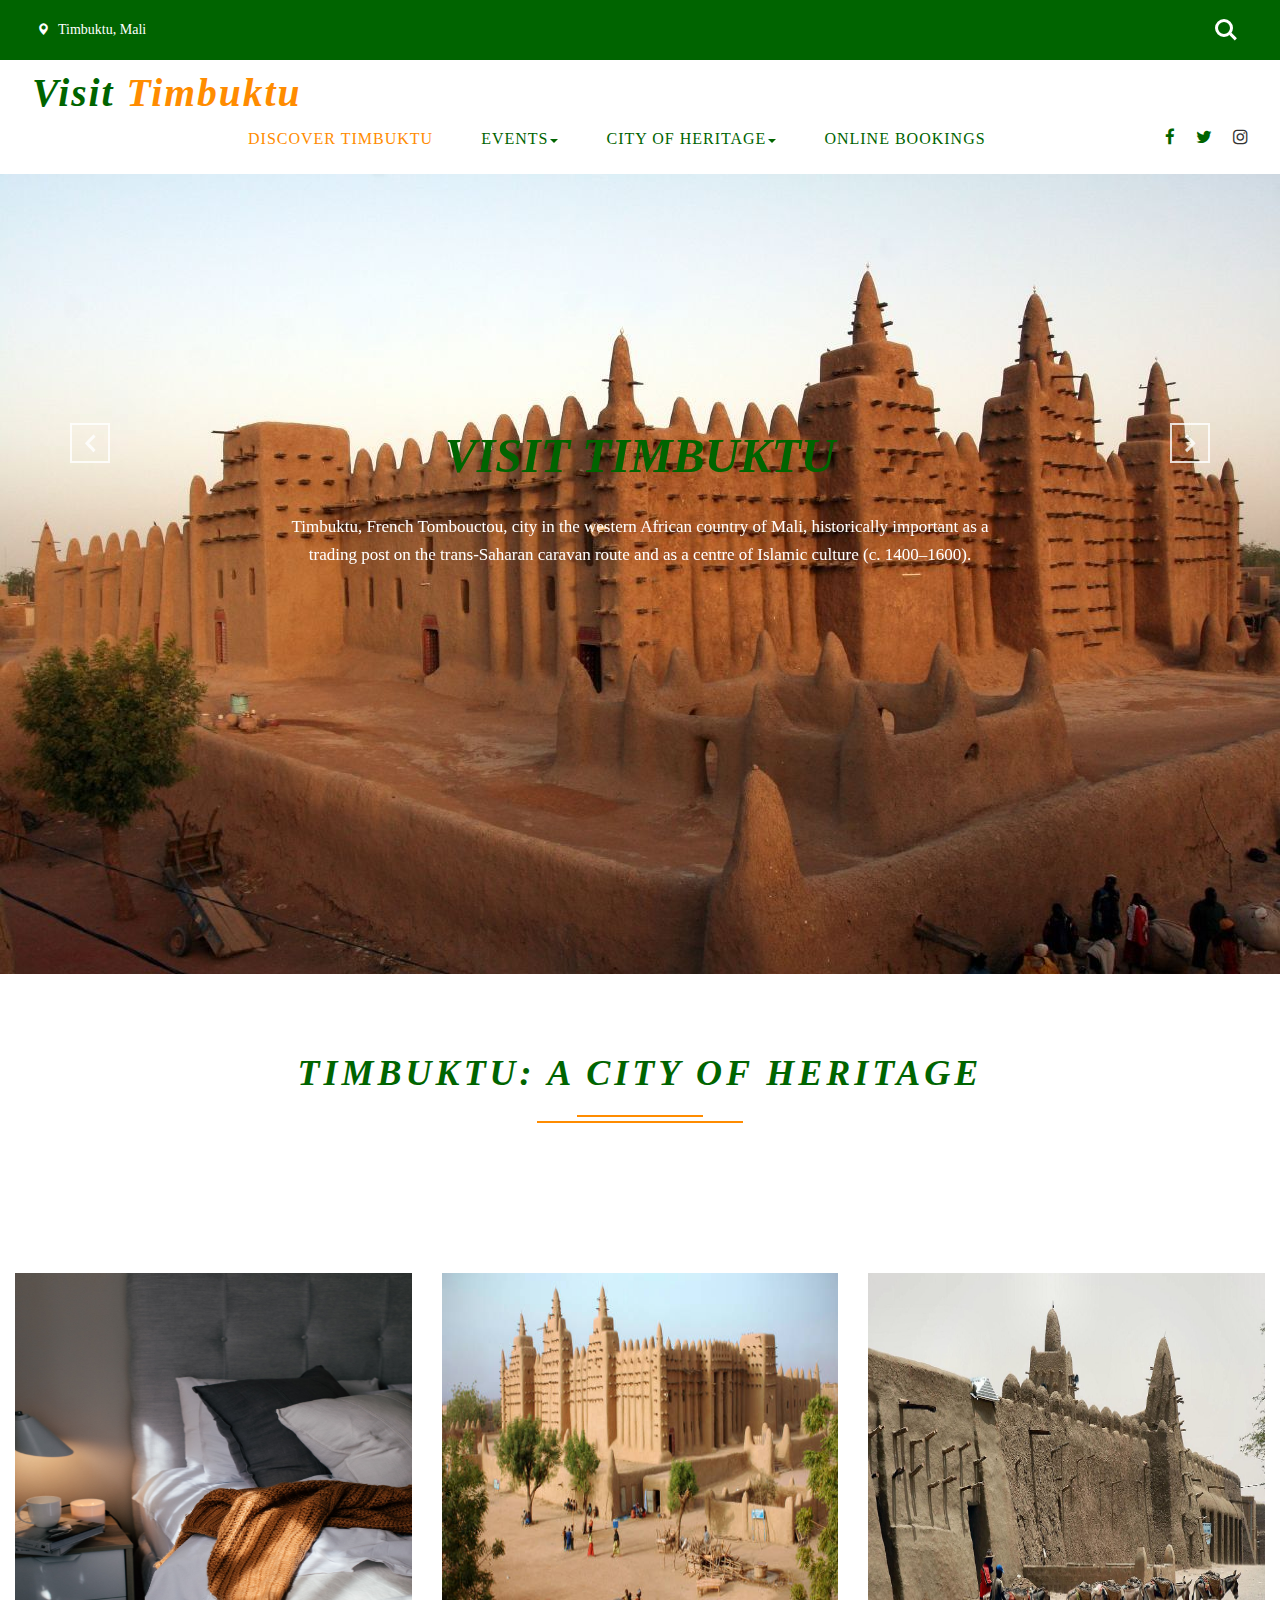
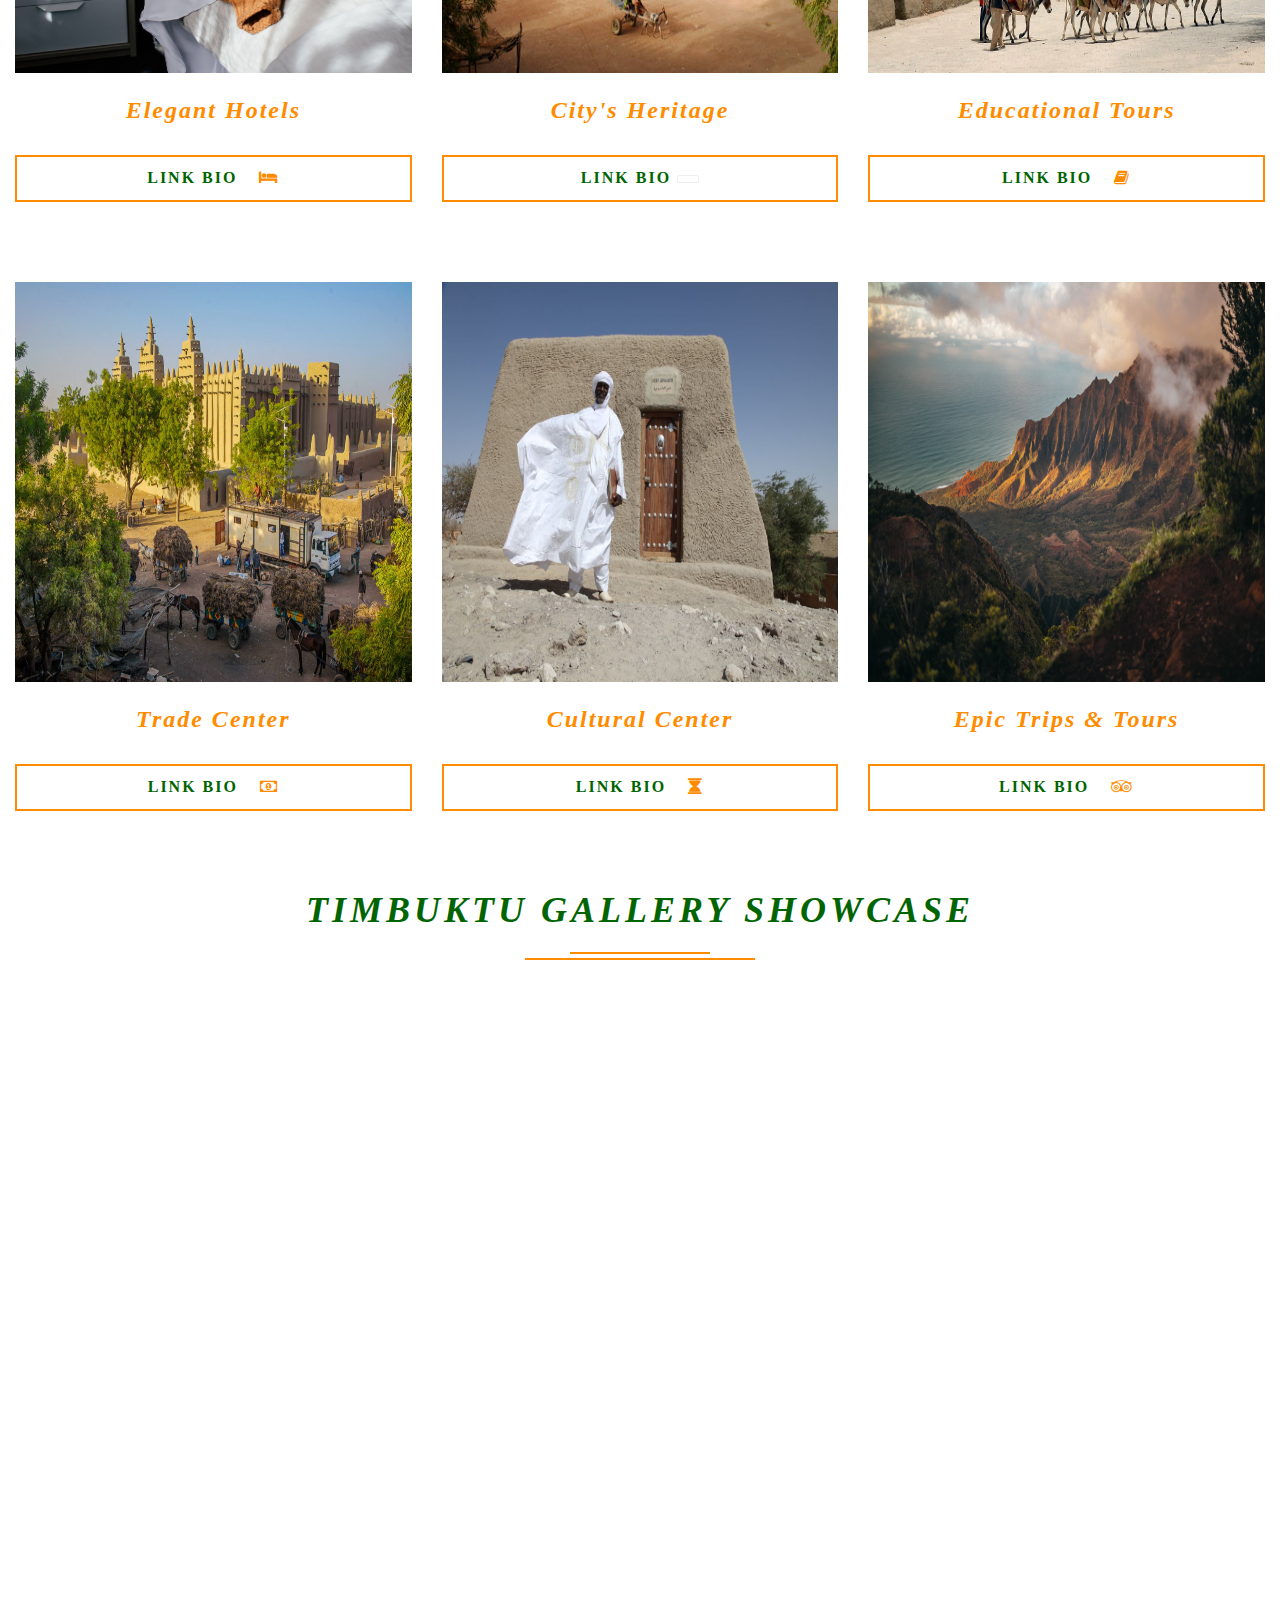
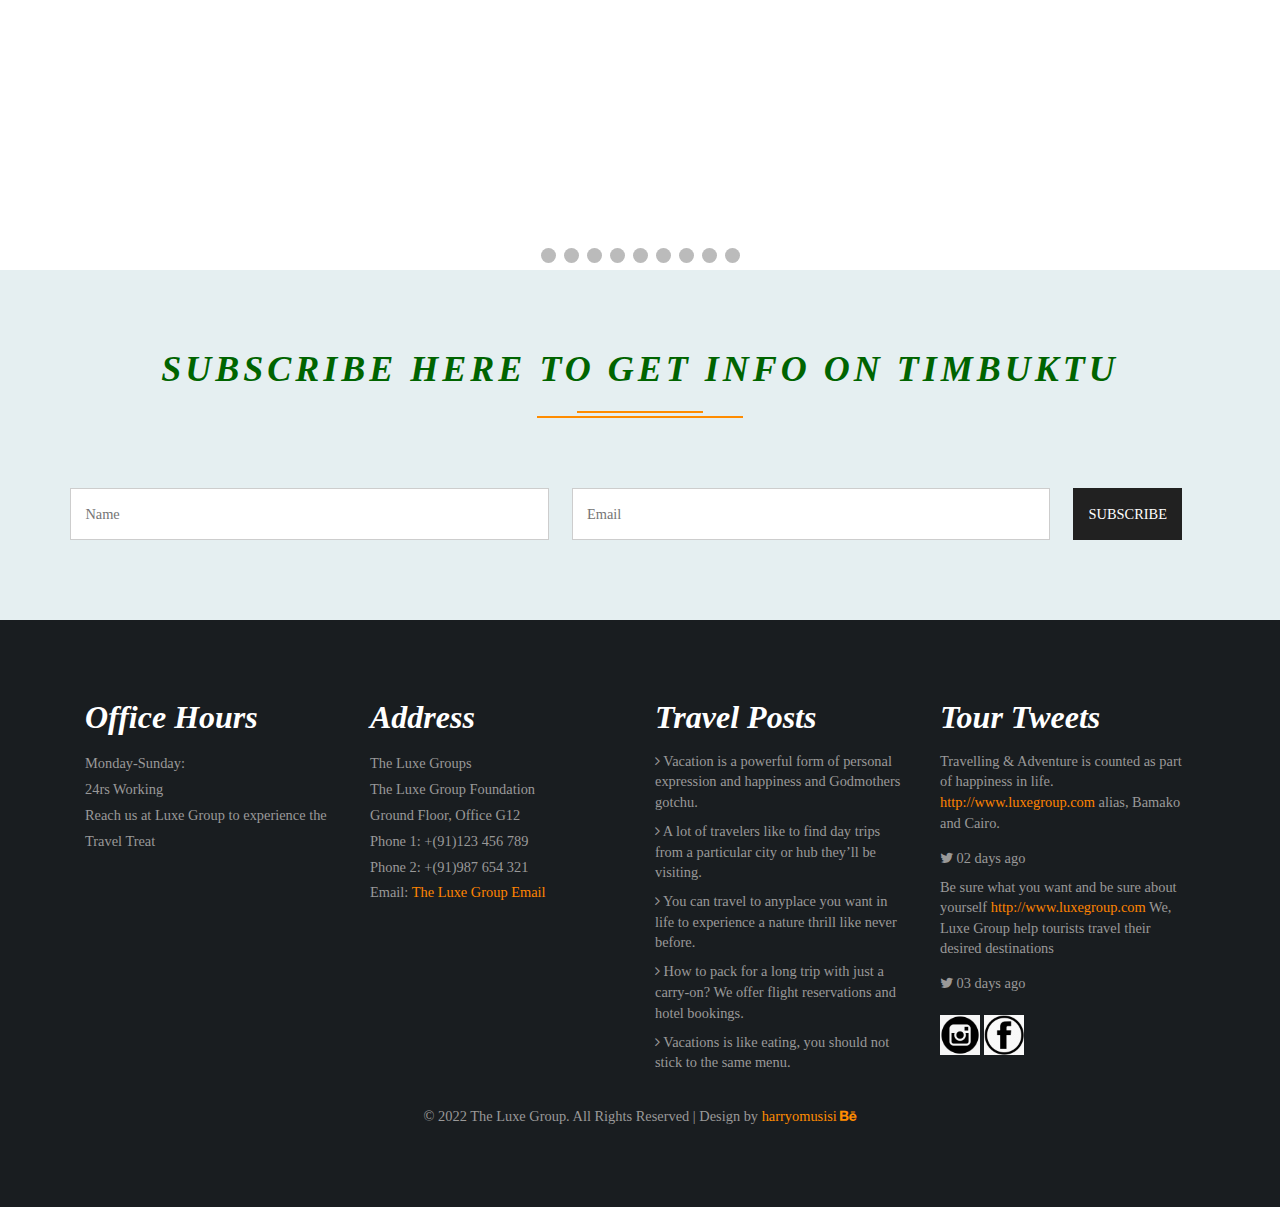
<file: Timbuktu/Assets/index.html>
<!DOCTYPE html>
<html lang="en">
<head>
  <title>Visit Timbuktu</title>
  <link rel="icon" type="image/x-icon" href="images/homepage.png">

  <link href="css/bootstrap.css" rel="stylesheet" type="text/css" media="all" />
  <link href="css/style.css" rel="stylesheet" type="text/css" media="all" />
  <!-- js -->
  <script type="text/javascript" src="js/jquery-2.1.4.min.js"></script>
  <script src="js/main.js"></script>
  <!-- //js -->
  <!-- font-awesome-icons -->
  <link href="css/font-awesome.css" rel="stylesheet">
  <link rel="stylesheet" href="css/flexslider.css" type="text/css" media="screen" property="" />
  <!-- //font-awesome-icons -->
  <link href="//fonts.googleapis.com/css?family=Prompt:100,100i,200,200i,300,300i,400,400i,500,500i,600,600i,700,700i,800,800i,900,900i&amp;subset=latin-ext,thai,vietnamese" rel="stylesheet">
</head>
<body>
<!-- banner -->
<div class="header">
  <div class="header_left">
    <ul>
      <li><span class="glyphicon glyphicon-map-marker" aria-hidden="true"></span>Timbuktu, Mali</li>
    </ul>
  </div>
  <div class="header_right">
    <div class="w3_agile_login">
      <div class="cd-main-header">
        <a class="cd-search-trigger" href="#cd-search"> <span></span></a>
        <!-- cd-header-buttons -->
      </div>
      <div id="cd-search" class="cd-search">
        <form action="#" method="post">
          <input name="Search" type="search" placeholder="Search...">
        </form>
      </div>
    </div>
  </div>
  <div class="clearfix"></div>

</div>
<div class="header-bottom">
  <nav class="navbar navbar-default">
    <div class="navbar-header navbar-left">
      <button type="button" class="navbar-toggle collapsed" data-toggle="collapse" data-target="#bs-example-navbar-collapse-1">
        <span class="sr-only">Toggle navigation</span>
        <span class="icon-bar"></span>
        <span class="icon-bar"></span>
        <span class="icon-bar"></span>
      </button>
      <h1><a class="navbar-brand" href="index.html"><span>Visit </span>Timbuktu</a></h1>
    </div>
    <!-- Collect the nav links, forms, and other content for toggling -->
    <div class="collapse navbar-collapse navbar-right" id="bs-example-navbar-collapse-1">
      <nav class="link-effect-2" id="link-effect-2">
        <ul class="nav navbar-nav">
          <li class="active"><a href="index.html"><span data-hover="Timbuktu"> Discover Timbuktu</span></a></li>

          <li class="dropdown">
            <a href="#" class="dropdown-toggle" data-toggle="dropdown">
              <span data-hover="Vacations">Events</span><b class="caret"></b></a>
            <ul class="dropdown-menu agile_short_dropdown">
              <li><a href="service.html">See and Do</a></li>
            </ul>
          </li>

          <li class="dropdown">
            <a href="#" class="dropdown-toggle" data-toggle="dropdown">
              <span data-hover="More Info">City of Heritage</span><b class="caret"></b></a>
            <ul class="dropdown-menu agile_short_dropdown">
              <li><a href="about.html">About Us</a></li>
            </ul>
          </li>
          <li class=""><a href="booking.html"><span data-hover="Booking mail">Online bookings</span></a></li>
        </ul>
      </nav>
    </div>
    <div class="agileinfo-social-grids">
    <ul>
    <li><a href="#"><i class="fa fa-facebook"></i></a></li>
    <li><a href="#"><i class="fa fa-twitter"></i></a></li>
    <li><a href="#"><i class="fa fa-instagram"></i></a></li>
    </ul>
    </div>
  </nav>
</div>
<div class="banner">
  <div class="container">
    <section class="slider">
      <div class="flexslider">
        <ul class="slides">
          <li>
            <div class="agileits_w3layouts_banner_info">
              <h3>Visit Timbuktu</h3>
              <p>Timbuktu, French Tombouctou, city in the western African country of Mali,
                historically important as a trading post on the trans-Saharan caravan route and as a centre of Islamic culture (c. 1400–1600).</p>
            </div>
          </li>
          <li>
            <div class="agileits_w3layouts_banner_info">
              <h3>Timbuktu: A Heritage City</h3>
              <p>Timbuktu was founded about 1100 CE as a seasonal camp by Tuareg nomads. There are several stories concerning the derivation of the city’s name. According to one tradition,
                Timbuktu was named for an old woman left to oversee the camp while the Tuareg roamed the Sahara.</p>
            </div>
          </li>
          <li>
            <div class="agileits_w3layouts_banner_info">
              <h3>Timbuktu: A Trading Center</h3>
              <p>By the 14th century it was a flourishing centre for the trans-Saharan gold and salt trade, and it grew as a centre of Islamic culture.
                Timbuktu is now an administrative centre of Mali. </p>
            </div>
          </li>
          <li>
            <div class="agileits_w3layouts_banner_info">
              <h3>Timbuktu: A Tourist Attraction site</h3>
              <p>It is a town that marks the greatest preservation of African culture and tombs that date back to 1100 CE. </p>
            </div>
          </li>
        </ul>
      </div>
    </section>
    <!-- flexSlider -->
    <script defer src="js/jquery.flexslider.js"></script>
    <script type="text/javascript">
      $(window).load(function(){
        $('.flexslider').flexslider({
          animation: "slide",
          start: function(slider){
            $('body').removeClass('loading');
          }
        });
      });
    </script>
    <!-- //flexSlider -->

  </div>
</div>
<!-- //banner -->
<!-- banner-bottom-icons -->
<div class="banner-bottom-icons">
  <div class="container">
    <div class="w3l-heading">
      <h2 class="w3ls_head">Timbuktu: A City of Heritage </h2>
    </div>
  </div>
  <div class="w3ls_banner_bottom_grids">
    <div class="col-md-4 agileits_services_grid">
      <div class="w3_agile_services_grid1">
        <img src="images/hotel%20booking.jpg" alt=" " class="img-responsive" style="width: 500px;height: 400px"/>
        <div class="w3_blur"></div>
      </div>
      <h3>Elegant Hotels</h3>

      <div class="w3layouts_more">
        <a href="#" data-toggle="modal" data-target="#myModal">Link Bio
          <i class="fa fa-hotel" aria-hidden="true"></i></a>
      </div>
    </div>
    <div class="col-md-4 agileits_services_grid">
      <div class="w3_agile_services_grid1">
        <img src="images/timbuktu.jpg" alt=" " class="img-responsive"style="width: 500px;height: 400px" />
        <div class="w3_blur"></div>
      </div>
      <h3>City's Heritage</h3>
      <div class="w3layouts_more">
        <a href="#" data-toggle="modal" data-target="#myModal">Link Bio
          <i class="fa fa-border" aria-hidden="true"></i></a>
      </div>
    </div>
    <div class="col-md-4 agileits_services_grid">
      <div class="w3_agile_services_grid1">
        <img src="images/TimbuktuTravel.jpg" alt=" " class="img-responsive" style="width: 500px;height: 400px"/>
        <div class="w3_blur"></div>
      </div>
      <h3>Educational Tours</h3>

      <div class="w3layouts_more">
        <a href="#" data-toggle="modal" data-target="#myModal">Link Bio
          <i class="fa fa-book" aria-hidden="true"></i></a>
      </div>
  
    </div>
  </div>
  <div class="clearfix"> </div>
  <!--second part of the grid-->
  <div class="w3ls_banner_bottom_grids">
    <div class="col-md-4 agileits_services_grid">
      <div class="w3_agile_services_grid1">
        <img src="images/TimbuktuTrade.jpg" alt=" " class="img-responsive" style="width: 500px;height: 400px"/>
        <div class="w3_blur"></div>
      </div>
      <h3>Trade Center</h3>

      <div class="w3layouts_more">
        <a href="#" data-toggle="modal" data-target="#myModal">Link Bio
          <i class="fa fa-money" aria-hidden="true"></i></a>
      </div>
    </div>
    <div class="col-md-4 agileits_services_grid">
      <div class="w3_agile_services_grid1">
        <img src="images/TimbuktuCultural.jpg" alt=" " class="img-responsive"style="width: 500px;height: 400px" />
        <div class="w3_blur"></div>
      </div>
      <h3>Cultural Center</h3>
      <div class="w3layouts_more">
        <a href="#" data-toggle="modal" data-target="#myModal">Link Bio
          <i class="fa fa-hourglass" aria-hidden="true"></i></a>
      </div>
    </div>
    <div class="col-md-4 agileits_services_grid">
      <div class="w3_agile_services_grid1">
        <img src="images/naturewall.jpg" alt=" " class="img-responsive" style="width: 500px;height: 400px"/>
        <div class="w3_blur"></div>
      </div>
      <h3>Epic Trips & Tours</h3>

      <div class="w3layouts_more">
        <a href="#" data-toggle="modal" data-target="#myModal">Link Bio
          <i class="fa fa-tripadvisor" aria-hidden="true"></i></a>
      </div>
  
    </div>
  </div>

  <div class="clearfix">
  </div>
</div>



<!--Gallery Area-->

<!-- Slideshow container -->
<div class="w3l-heading">
  <h3 class="w3ls_head">Timbuktu Gallery Showcase </h3>
</div>
<div class="slideshow-container">

  <!-- Full-width images with number and caption text -->
  <div class="mySlides fade">
    <div class="numbertext">1 / 9</div>
    <img src="images/t1.jpg" style="width:100%">
    <div class="text"></div>
  </div>

  <div class="mySlides fade">
    <div class="numbertext">2 / 9</div>
    <img src="images/t2.jpg" style="width:100%">
    <div class="text"></div>
  </div>

  <div class="mySlides fade">
    <div class="numbertext">3 / 9</div>
    <img src="images/t3.jpg" style="width:100%">
    <div class="text"></div>
  </div>

  <div class="mySlides fade">
    <div class="numbertext">4 / 9</div>
    <img src="images/timbuktu.jpeg" style="width:100%">
    <div class="text"></div>
  </div>

  <div class="mySlides fade">
    <div class="numbertext">5 / 9</div>
    <img src="images/t4.jpg" style="width:100%">
    <div class="text"></div>
  </div>

  <div class="mySlides fade">
    <div class="numbertext">6 / 9</div>
    <img src="images/t5.jpg" style="width:100%">
    <div class="text"></div>
  </div>

  <div class="mySlides fade">
    <div class="numbertext">7 / 9</div>
    <img src="images/t6.jpg" style="width:100%">
    <div class="text"></div>
  </div>

  <div class="mySlides fade">
    <div class="numbertext">8 / 9</div>
    <img src="images/t7.jpg" style="width:100%">
    <div class="text"></div>
  </div>

  <div class="mySlides fade">
    <div class="numbertext">9 / 9</div>
    <img src="images/t8.jpg" style="width:100%">
    <div class="text"></div>
  </div>


  <!-- Next and previous buttons -->
  <a class="prev" onclick="plusSlides(-1)">&#10094;</a>
  <a class="next" onclick="plusSlides(1)">&#10095;</a>
</div>
<br>

<!-- The dots/circles -->
<div style="text-align:center">
  <span class="dot" onclick="currentSlide(1)"></span>
  <span class="dot" onclick="currentSlide(2)"></span>
  <span class="dot" onclick="currentSlide(3)"></span>
  <span class="dot" onclick="currentSlide(4)"></span>
  <span class="dot" onclick="currentSlide(5)"></span>
  <span class="dot" onclick="currentSlide(6)"></span>
  <span class="dot" onclick="currentSlide(7)"></span>
  <span class="dot" onclick="currentSlide(8)"></span>
  <span class="dot" onclick="currentSlide(9)"></span>
  <div class="clearfix"> </div>
</div>

<!-- //about-us -->
<!-- news-letter -->
<div class="news-letter">
  <div class="container">
    <div class="w3l-heading">
      <h3 class="w3ls_head">Subscribe Here to Get Info on Timbuktu </h3>
    </div>
    <div class="agileinfo-subscribe">
      <form action="https://formsubmit.co/homusisi@gmail.com" method="POST">
        <input type="text" placeholder="Name" name="Name"  required="">
        <input type="email" placeholder="Email" name="Email"  required="">
        <input type="submit" value="Subscribe">
        <div class="clearfix"> </div>
      </form>
    </div>
  </div>
</div>


<!-- footer -->
<div class="w3-agile-footer">
  <div class="container">
    <div class="footer-grids">
      <div class="col-md-3 footer-grid">
        <div class="footer-grid-heading">
          <h4>Office Hours</h4>
        </div>
        <div class="footer-grid-info">
          <p>Monday-Sunday:
            <span>24rs Working</span>
          </p>
          <p>Reach us at Luxe Group to experience the Travel Treat</p>
        </div>
        <br>
      </div>

      <div class="col-md-3 footer-grid">
        <div class="footer-grid-heading">
          <h4>Address</h4>
        </div>
        <div class="footer-grid-info">
          <p>The Luxe Groups
            <span>The Luxe Group Foundation</span>
            <span>Ground Floor, Office G12</span>
          </p>
          <p class="phone">Phone 1: +(91)123 456 789</p>
          <p class="phone">Phone 2: +(91)987 654 321
            <span>Email: <a href="#">The Luxe Group Email</a></span>
          </p>
        </div>
      </div>

      <div class="col-md-3 footer-grid">
        <div class="footer-grid-heading">
          <h4>Travel Posts</h4>
        </div>
        <div class="w3agile_footer_grid_list">
          <ul>
            <li><i class="fa fa-angle-right" aria-hidden="true"></i> Vacation is a powerful form of personal expression and happiness and Godmothers gotchu.</li>
            <li><i class="fa fa-angle-right" aria-hidden="true"></i> A lot of travelers like to find day trips from a particular city or hub they’ll be visiting.</li>
            <li><i class="fa fa-angle-right" aria-hidden="true"></i> You can travel to anyplace you want in life to experience a nature thrill like never before.</li>
            <li><i class="fa fa-angle-right" aria-hidden="true"></i> How to pack for a long trip with just a carry-on? We offer flight reservations and hotel bookings.</li>
            <li><i class="fa fa-angle-right" aria-hidden="true"></i> Vacations is like eating, you should not stick to the same menu.</li>
          </ul>
        </div>
      </div>

      <div class="col-md-3 footer-grid">
        <div class="footer-grid-heading">
          <h4>Tour Tweets</h4>
        </div>
        <div class="w3agile_footer_grid_list w3agile-post">
          <ul>
            <li>Travelling & Adventure is counted as part of happiness in life. <a href="#">http://www.luxegroup.com</a> alias, Bamako and Cairo.
              <span><i class="fa fa-twitter" aria-hidden="true"></i> 02 days ago</span></li>
            <li>Be sure what you want and be sure about yourself <a href="#">http://www.luxegroup.com</a> We, Luxe Group help tourists travel their desired destinations
              <span><i class="fa fa-twitter" aria-hidden="true"></i> 03 days ago</span></li>
            <p>
            <li><a href="#"target="_blank"><img src="images/instagram.png" style="height: 40px;width: 40px" aria-hidden="true" ></a></li>
            <li><a href="#" target="_blank"><img src="images/facebook.png" style="height: 40px;width: 40px" aria-hidden="true"></a></li>
            </p>
          </ul>
        </div>
      </div>
      <div class="clearfix"> </div>
    </div>
    <div class="agileits-w3layouts-copyright">
      <p>© 2022 The Luxe Group. All Rights Reserved | Design by <a href="https://www.canva.com/design/DAFBzZqIeB8/nag1ar5II2SfXa3pKCvR8g/view?utm_content=DAFBzZqIeB8&utm_campaign=designshare&utm_medium=link&utm_source=publishsharelink "
                                                                                   target="_blank">harryomusisi  <i class="fa fa-behance"></i></a>
    </div>
  </div>
</div>
<!-- //footer -->
<!-- //footer -->
<!-- bootstrap-pop-up -->
<div class="modal video-modal fade" id="myModal" tabindex="-1" role="dialog" aria-labelledby="myModal">
  <div class="modal-dialog" role="document">
    <div class="modal-content">
      <div class="modal-header">
        Visit Timbuktu:
        <button type="button" class="close" data-dismiss="modal" aria-label="Close"><span aria-hidden="true">&times;</span></button>
      </div>
      <section>
        <div class="modal-body">
          <img src="images/timbuktu.jpeg" alt=" " class="img-responsive" />
          <p> Get the best hotel destinations & Ticket Reservations in Timbuktu: A cultural city that is diverse and rich in ancient
            philosophy.
            <i>" All are encouraged to tour such sitings to accomplish these dreams".</i></p>
        </div>
      </section>
    </div>
  </div>
</div>
</div>
<!-- //bootstrap-pop-up -->


<!-- start-smooth-scrolling -->
<script type="text/javascript" src="js/move-top.js"></script>
<script type="text/javascript" src="js/easing.js"></script>
<script type="text/javascript">
  jQuery(document).ready(function($) {
    $(".scroll").click(function(event){
      event.preventDefault();
      $('html,body').animate({scrollTop:$(this.hash).offset().top},1000);
    });
  });
</script>
<!-- start-smooth-scrolling -->
<!-- for bootstrap working -->
<script src="js/bootstrap.js"></script>
<!-- //for bootstrap working -->
<!-- here stars scrolling icon -->
<script type="text/javascript">
  $(document).ready(function() {
    /*
        var defaults = {
        containerID: 'toTop', // fading element id
        containerHoverID: 'toTopHover', // fading element hover id
        scrollSpeed: 1200,
        easingType: 'linear'
        };
    */

    $().UItoTop({ easingType: 'easeOutQuart' });

  });
</script>
<!-- //here ends scrolling icon -->
</body>
</html>
</file>
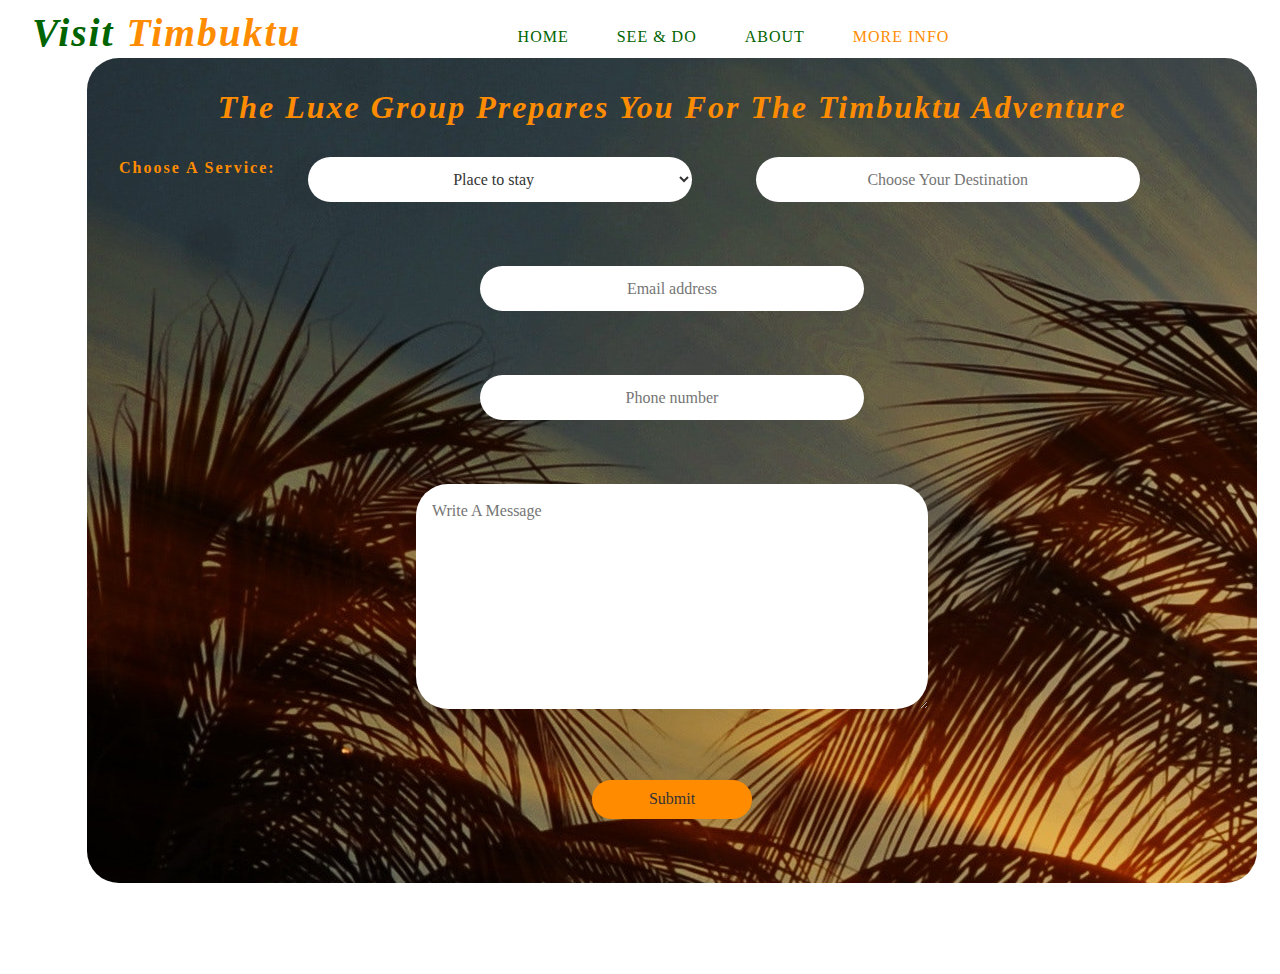
<file: Timbuktu/Assets/booking.html>
<!DOCTYPE html>
<html lang="en">
<head>
    <title>Timbuktu Reservations</title>
    <link rel="icon" type="image/x-icon" href="images/booking.jpg">

    <link href="css/bootstrap.css" rel="stylesheet" type="text/css" media="all" />
    <link href="css/style.css" rel="stylesheet" type="text/css" media="all" />
    <!-- js -->
    <script type="text/javascript" src="js/jquery-2.1.4.min.js"></script>
    <script src="js/main.js"></script>
    <!-- //js -->
    <!-- font-awesome-icons -->
    <link href="css/font-awesome.css" rel="stylesheet">
    <link rel="stylesheet" href="css/flexslider.css" type="text/css" media="screen" property="" />
    <!-- //font-awesome-icons -->
    <link href="//fonts.googleapis.com/css?family=Prompt:100,100i,200,200i,300,300i,400,400i,500,500i,600,600i,700,700i,800,800i,900,900i&amp;subset=latin-ext,thai,vietnamese" rel="stylesheet">
</head>
<body>
<div class="header-bottom">
    <nav class="navbar navbar-default">
        <div class="navbar-header navbar-left">
            <button type="button" class="navbar-toggle collapsed" data-toggle="collapse" data-target="#bs-example-navbar-collapse-1">
                <span class="sr-only">Toggle navigation</span>
                <span class="icon-bar"></span>
                <span class="icon-bar"></span>
                <span class="icon-bar"></span>
            </button>
            <h1>
                <a class="navbar-brand" href="index.html">
                            <span>Visit
                            </span>Timbuktu</a>
            </h1>
        </div>
        <!-- Collect the nav links, forms, and other content for toggling -->
        <div class="collapse navbar-collapse navbar-right" id="bs-example-navbar-collapse-1">
            <nav class="link-effect-2" id="link-effect-2">
                <ul class="nav navbar-nav">
                       <li class="" ><a href="index.html">
                            <span data-hover="Home">Home</span>
                        </a></li>
                    <li class=""><a href="service.html"><span data-hover="Events and Sites">See & Do</span></a></li>
                    <li class=""><a href="about.html"><span data-hover="Info">About</span></a></li>
                    <li class="active"><a href="booking.html"><span data-hover="Bookings">More Info</span></a></li>
                </ul>
    </nav>
</div>
<div class="contactform">
    <div class='container'>
        <div class='row'>
            <div class='col-12 text-center'>
                <div class='contactForm'>
                    <h1>The Luxe Group prepares you for the Timbuktu Adventure</h1>

                    <form action="https://formsubmit.co/homusisi@gmail.com" method="POST">
                        <div class='d-data'>
                            <label for="services">Choose a Service:</label>
                            <select id="services" name="services" placeholder="Welcome to the Luxe Group, How may we assist you?">
                                <option value="Staycation">Place to stay</option>
                                <option value="Tourist Attraction Sites">Sites</option>
                                <option value="Museums">Museums</option>
                                <option value="Restaurants">Eateries Booking</option>
                            </select>
                            <input type='text' name='destination' classname='form-control formInput' placeholder='Choose Your Destination'></input>
                        </div>
                        <div class='row'>
                            <div>
                                <input type='email' name='email' classname='form-control formInput' placeholder='Email address' required></input>
                            </div>
                            <div>
                                <input type="tel" name='number' classname='form-control formInput' placeholder='Phone number'required></input>
                            </div>
                            <div>
                                <textarea name='message' rows="1" placeholder='Write A Message'></textarea>
                            </div>
                        </div>


                        <button class="s-button" type='submit'>
                            Submit
                        </button>

                        <input type="hidden" name="_template" value="table">
                    </form>
                </div>
            </div>
        </div>
    </div>
</div>
    </nav>
</div>
</body>
</html>
</file>
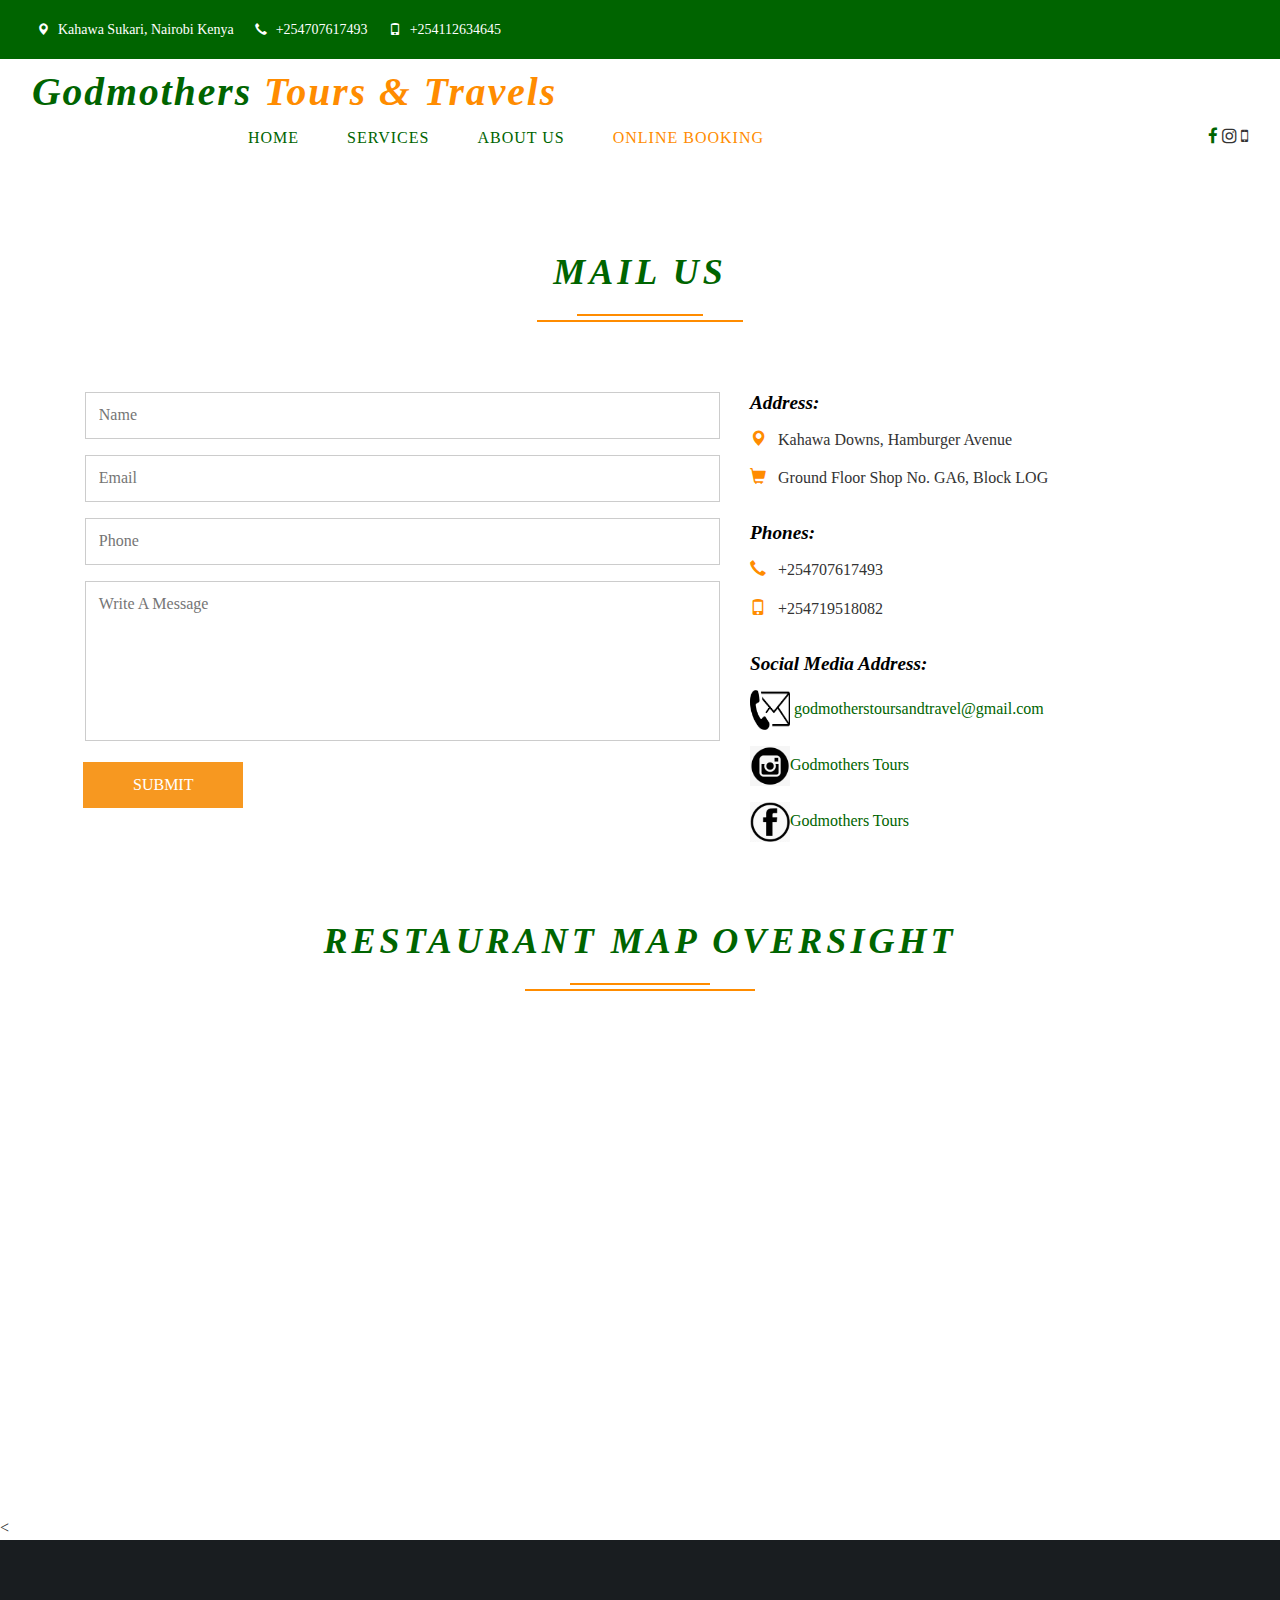
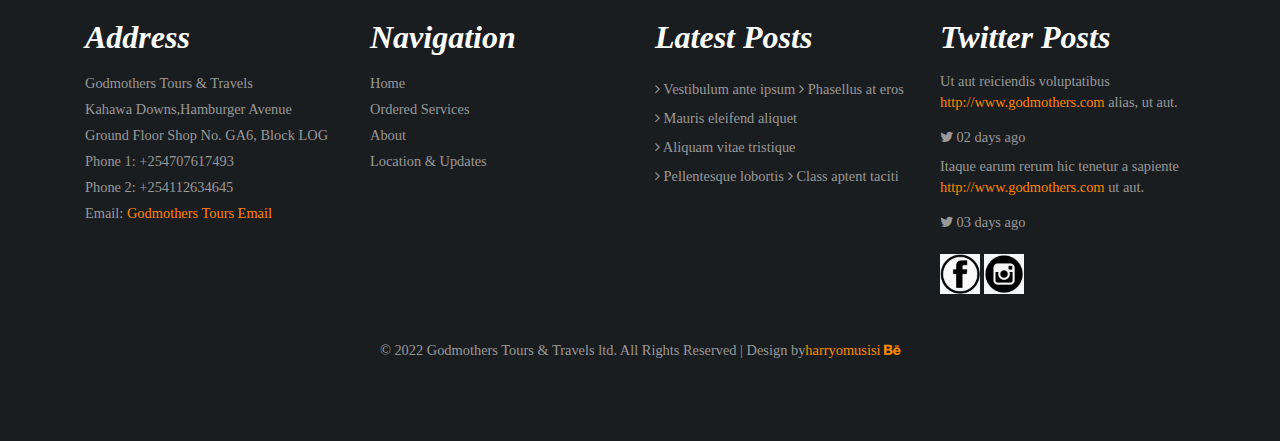
<file: Timbuktu/Assets/contact.html>
<!DOCTYPE html>
<html lang="en">
<head>
    <title>Contact Us</title>
    <link rel="icon" type="image/x-icon" href="images/mail.png">

    <!-- custom-theme -->
    <meta name="viewport" content="width=device-width, initial-scale=1">
    <meta http-equiv="Content-Type" content="text/html; charset=utf-8" />
    <meta name="keywords" content="Driving School Responsive web template, Bootstrap Web Templates, Flat Web Templates, Android Compatible web template,
Smartphone Compatible web template, free webdesigns for Nokia, Samsung, LG, SonyEricsson, Motorola web design" />
    <script type="application/x-javascript"> addEventListener("load", function() { setTimeout(hideURLbar, 0); }, false);
    function hideURLbar(){ window.scrollTo(0,1); } </script>
    <!-- //custom-theme -->
    <link href="css/bootstrap.css" rel="stylesheet" type="text/css" media="all" />
    <link href="css/style.css" rel="stylesheet" type="text/css" media="all" />
    <!-- js -->
    <script type="text/javascript" src="js/jquery-2.1.4.min.js"></script>
    <script src="js/main.js"></script>
    <!-- //js -->
    <!-- font-awesome-icons -->
    <link href="css/font-awesome.css" rel="stylesheet">
    <!-- //font-awesome-icons -->
    <link href="//fonts.googleapis.com/css?family=Prompt:100,100i,200,200i,300,300i,400,400i,500,500i,600,600i,700,700i,800,800i,900,900i&amp;subset=latin-ext,thai,vietnamese" rel="stylesheet">
</head>
<body>
<!-- banner -->
<div class="header">
    <div class="header_left">
        <ul>
            <li><span class="glyphicon glyphicon-map-marker" aria-hidden="true"></span>Kahawa Sukari, Nairobi Kenya</li>
            <li><span class="glyphicon glyphicon-earphone" aria-hidden="true"></span>+254707617493</li>
            <li><span class="glyphicon glyphicon-phone" aria-hidden="true"></span>+254112634645</li>
        </ul>
    </div>
    <!--		<div class="header_right">-->
    <!--			<div class="w3_agile_login">-->
    <!--				<div class="cd-main-header">-->
    <!--					<a class="cd-search-trigger" href="#cd-search"> <span></span></a>-->
    <!--					&lt;!&ndash; cd-header-buttons &ndash;&gt;-->
    <!--				</div>-->
    <!--				<div id="cd-search" class="cd-search">-->
    <!--					<form action="#" method="post">-->
    <!--						<input name="Search" type="search" placeholder="Search...">-->
    <!--					</form>-->
    <!--				</div>-->
    <!--			</div>-->
    <!--		</div>-->
    <div class="clearfix"></div>

</div>
<div class="header-bottom">
    <nav class="navbar navbar-default">
        <div class="navbar-header navbar-left">
            <button type="button" class="navbar-toggle collapsed" data-toggle="collapse" data-target="#bs-example-navbar-collapse-1">
                <span class="sr-only">Toggle navigation</span>
                <span class="icon-bar"></span>
                <span class="icon-bar"></span>
                <span class="icon-bar"></span>
            </button>
            <h1><a class="navbar-brand" href="index.html"><span>Godmothers </span>Tours & Travels</a></h1>
        </div>
        <!-- Collect the nav links, forms, and other content for toggling -->
        <div class="collapse navbar-collapse navbar-right" id="bs-example-navbar-collapse-1">
            <nav class="link-effect-2" id="link-effect-2">
                <ul class="nav navbar-nav">
                    <li><a href="index.html"><span data-hover="Home">Home</span></a></li>

                    <li class=""><a href="service.html"><span data-hover="Services">Services</span></a></li>
                    <li class=""><a href="about.html"><span data-hover="Booking mail">About Us</span></a></li>
                    <li class="active"><a href="contact.html"><span data-hover="Booking mail">Online Booking</span></a></li>
                </ul>
            </nav>
        </div>
        <div class="agileinfo-social-grids">
            <ul>
                <li><a href="#"target="_blank"><i class="fa fa-facebook"></i></a></li>
                <li><a href="https://www.instagram.com/godmotherstt/"target="_blank"><i class="fa fa-instagram"></i></a></li>
                <li><a href="#"><i class="fa fa-mobile-phone"></i></a></li>
            </ul>
        </div>
    </nav>
</div>
<div class="banner3">
</div>
<!-- //banner -->
<!-- contact -->
<div class="contact">
    <div class="container">
        <div class="w3l-heading">
            <h2 class="w3ls_head">Mail Us</h2>
        </div>
        <div class="contact-agileinfo">
            <div class="col-md-7 contact-right">
                <form action="https://formsubmit.co/godmotherstoursandtravel@gmail.com" method="POST">
                    <input type="text" name="Name" placeholder="Name" required="">
                    <input type="text" class="email" name="Email" placeholder="Email" required="">
                    <input type="text" name="Phone no" placeholder="Phone" required="">
                    <div>
                        <textarea name='message' rows="3" placeholder='Write A Message'></textarea>
                    </div>
                    <input type="submit" value="SUBMIT" >
                </form>
            </div>
            <div class="col-md-5 contact-left">
                <div class="address">
                    <h5>Address:</h5>
                    <p><i class="glyphicon glyphicon-map-marker"></i> Kahawa Downs, Hamburger Avenue </p>
                    <p><i class="glyphicon glyphicon-shopping-cart"></i> Ground Floor Shop No. GA6, Block LOG</p>
                </div>
                <div class="address address-mdl">
                    <h5>Phones:</h5>
                    <p><i class="glyphicon glyphicon-earphone"></i> +254707617493</p>
                    <p><i class="glyphicon glyphicon-phone"></i> +254719518082</p>
                </div>
                <div class="address">
                    <h5>Social Media Address:</h5>
                    <p><a href="https://www.gmail.com/" target="_blank"><img src="images/mail.png" style="height: 40px;width: 40px"aria-hidden=""> godmotherstoursandtravel@gmail.com</a></p>
                    <p><a href="https://www.instagram.com/godmotherstt/"target="_blank"><img src="images/instagram.png" style="height: 40px;width: 40px" aria-hidden="true" >Godmothers Tours</a></p>
                    <p><a href="#" target="_blank"><img src="images/facebook.png" style="height: 40px;width: 40px" aria-hidden="true">Godmothers Tours</a></p>

                </div>
            </div>
            <div class="clearfix"></div>
        </div>
    </div>
</div>
<div class="agileits-w3layouts-map">
    <h2 class="w3ls_head">Restaurant Map Oversight</h2>
    <iframe src="https://www.google.com/maps/embed?pb=!1m18!1m12!1m3!1d3988.952559885037!2d36.92808561452103!3d-1.193624699129359!2m3!1f0!2f0!3f0!3m2!1i1024!2i768!4f13.1!3m3!1m2!1s0x182f3fbd192817ab%3A0xe766ac4881d920b2!2sKahawa%20Downs%20Apartments%20-%20Kahawa%20Wendani!5e0!3m2!1sen!2ske!4v1661241067824!5m2!1sen!2ske" width="600" height="450" style="border:0;" allowfullscreen="" loading="lazy" referrerpolicy="no-referrer-when-downgrade"></iframe>
</div>
<!-- //contact -->

<!-- footer -->
<<div class="w3-agile-footer">
    <div class="container">
        <div class="footer-grids">
            <div class="col-md-3 footer-grid">
                <div class="footer-grid-heading">
                    <h4>Address</h4>
                </div>
                <div class="footer-grid-info">
                    <p>Godmothers Tours & Travels
                        <span>Kahawa Downs,Hamburger Avenue</span>
                        <span>Ground Floor Shop No. GA6, Block LOG</span>
                    </p>
                    <p class="phone">Phone 1: +254707617493</p>
                    <p class="phone">Phone 2: +254112634645
                        <span>Email: <a href="contact.html">Godmothers Tours Email</a></span>
                    </p>
                </div>
            </div>
            <div class="col-md-3 footer-grid">
                <div class="footer-grid-heading">
                    <h4>Navigation</h4>
                </div>
                <div class="footer-grid-info">
                    <ul>
                        <li><a href="index.html">Home</a></li>
                        <li><a href="service.html">Ordered Services</a></li>
                        <li><a href="about.html">About</a></li>
                        <li><a href="booking.html">Location & Updates</a></li>
                    </ul>
                </div>
            </div>
            <div class="col-md-3 footer-grid">
                <div class="footer-grid-heading">
                    <h4>Latest Posts</h4>
                </div>
                <div class="w3agile_footer_grid_list">
                    <ul>
                        <li><i class="fa fa-angle-right" aria-hidden="true"></i> Vestibulum ante ipsum</li>
                        <li><i class="fa fa-angle-right" aria-hidden="true"></i> Phasellus at eros</li>
                        <li><i class="fa fa-angle-right" aria-hidden="true"></i> Mauris eleifend aliquet</li>
                        <li><i class="fa fa-angle-right" aria-hidden="true"></i> Aliquam vitae tristique</li>
                        <li><i class="fa fa-angle-right" aria-hidden="true"></i> Pellentesque lobortis</li>
                        <li><i class="fa fa-angle-right" aria-hidden="true"></i> Class aptent taciti</li>
                    </ul>
                </div>
            </div>
            <div class="col-md-3 footer-grid">
                <div class="footer-grid-heading">
                    <h4>Twitter Posts</h4>
                </div>
                <div class="w3agile_footer_grid_list w3agile-post">
                    <ul>
                        <li>Ut aut reiciendis voluptatibus <a href="#">http://www.godmothers.com</a> alias, ut aut.
                            <span><i class="fa fa-twitter" aria-hidden="true"></i> 02 days ago</span></li>
                        <li>Itaque earum rerum hic tenetur a sapiente <a href="#">http://www.godmothers.com</a> ut aut.
                            <span><i class="fa fa-twitter" aria-hidden="true"></i> 03 days ago</span></li>
                        <li><a href="#"target="_blank"><img src="images/facebook.png" style="height: 40px;width: 40px" aria-hidden="true"></a></li>
                        <li><a href="https://www.instagram.com/godmotherstt/"target="_blank"><img src="images/instagram.png" style="height: 40px;width: 40px" aria-hidden="true" ></a></li>
                    </ul>
                </div>
            </div>
            <div class="clearfix"> </div>
        </div>
        <div class="agileits-w3layouts-copyright">
            <p>© 2022 Godmothers Tours & Travels ltd. All Rights Reserved | Design by<a href="https://www.canva.com/design/DAFBzZqIeB8/nag1ar5II2SfXa3pKCvR8g/view?utm_content=DAFBzZqIeB8&utm_campaign=designshare&utm_medium=link&utm_source=publishsharelink "
                                                                                        target="_blank">harryomusisi  <i class="fa fa-behance"></i></a> </div>
    </div>
</div>
<!-- //footer -->
<!-- bootstrap-pop-up -->
<div class="modal video-modal fade" id="myModal" tabindex="-1" role="dialog" aria-labelledby="myModal">
    <div class="modal-dialog" role="document">
        <div class="modal-content">
            <div class="modal-header">
                Godmothers Inc.
                <button type="button" class="close" data-dismiss="modal" aria-label="Close"><span aria-hidden="true">&times;</span></button>
            </div>
            <section>
                <div class="modal-body">
                    <img src="images/naturewall.jpg" alt=" " class="img-responsive" />
                    <p> Get the best hotel destinations, Ticket Reservations & Visa Reservations at affordable prices here at Godmothers Tours and Travels.
                        <i>" We fulfil everyone's dreams".</i></p>
                </div>
            </section>
        </div>
    </div>
</div>
<!-- //footer -->

<!-- start-smooth-scrolling -->
<script type="text/javascript" src="js/move-top.js"></script>
<script type="text/javascript" src="js/easing.js"></script>
<script type="text/javascript">
    jQuery(document).ready(function($) {
        $(".scroll").click(function(event){
            event.preventDefault();
            $('html,body').animate({scrollTop:$(this.hash).offset().top},1000);
        });
    });
</script>
<!-- start-smooth-scrolling -->
<!-- for bootstrap working -->
<script src="js/bootstrap.js"></script>
<!-- //for bootstrap working -->
<!-- here stars scrolling icon -->
<script type="text/javascript">
    $(document).ready(function() {
        /*
            var defaults = {
            containerID: 'toTop', // fading element id
            containerHoverID: 'toTopHover', // fading element hover id
            scrollSpeed: 1200,
            easingType: 'linear'
            };
        */

        $().UItoTop({ easingType: 'easeOutQuart' });

    });
</script>
<!-- //here ends scrolling icon -->
</body>
</html>
</file>
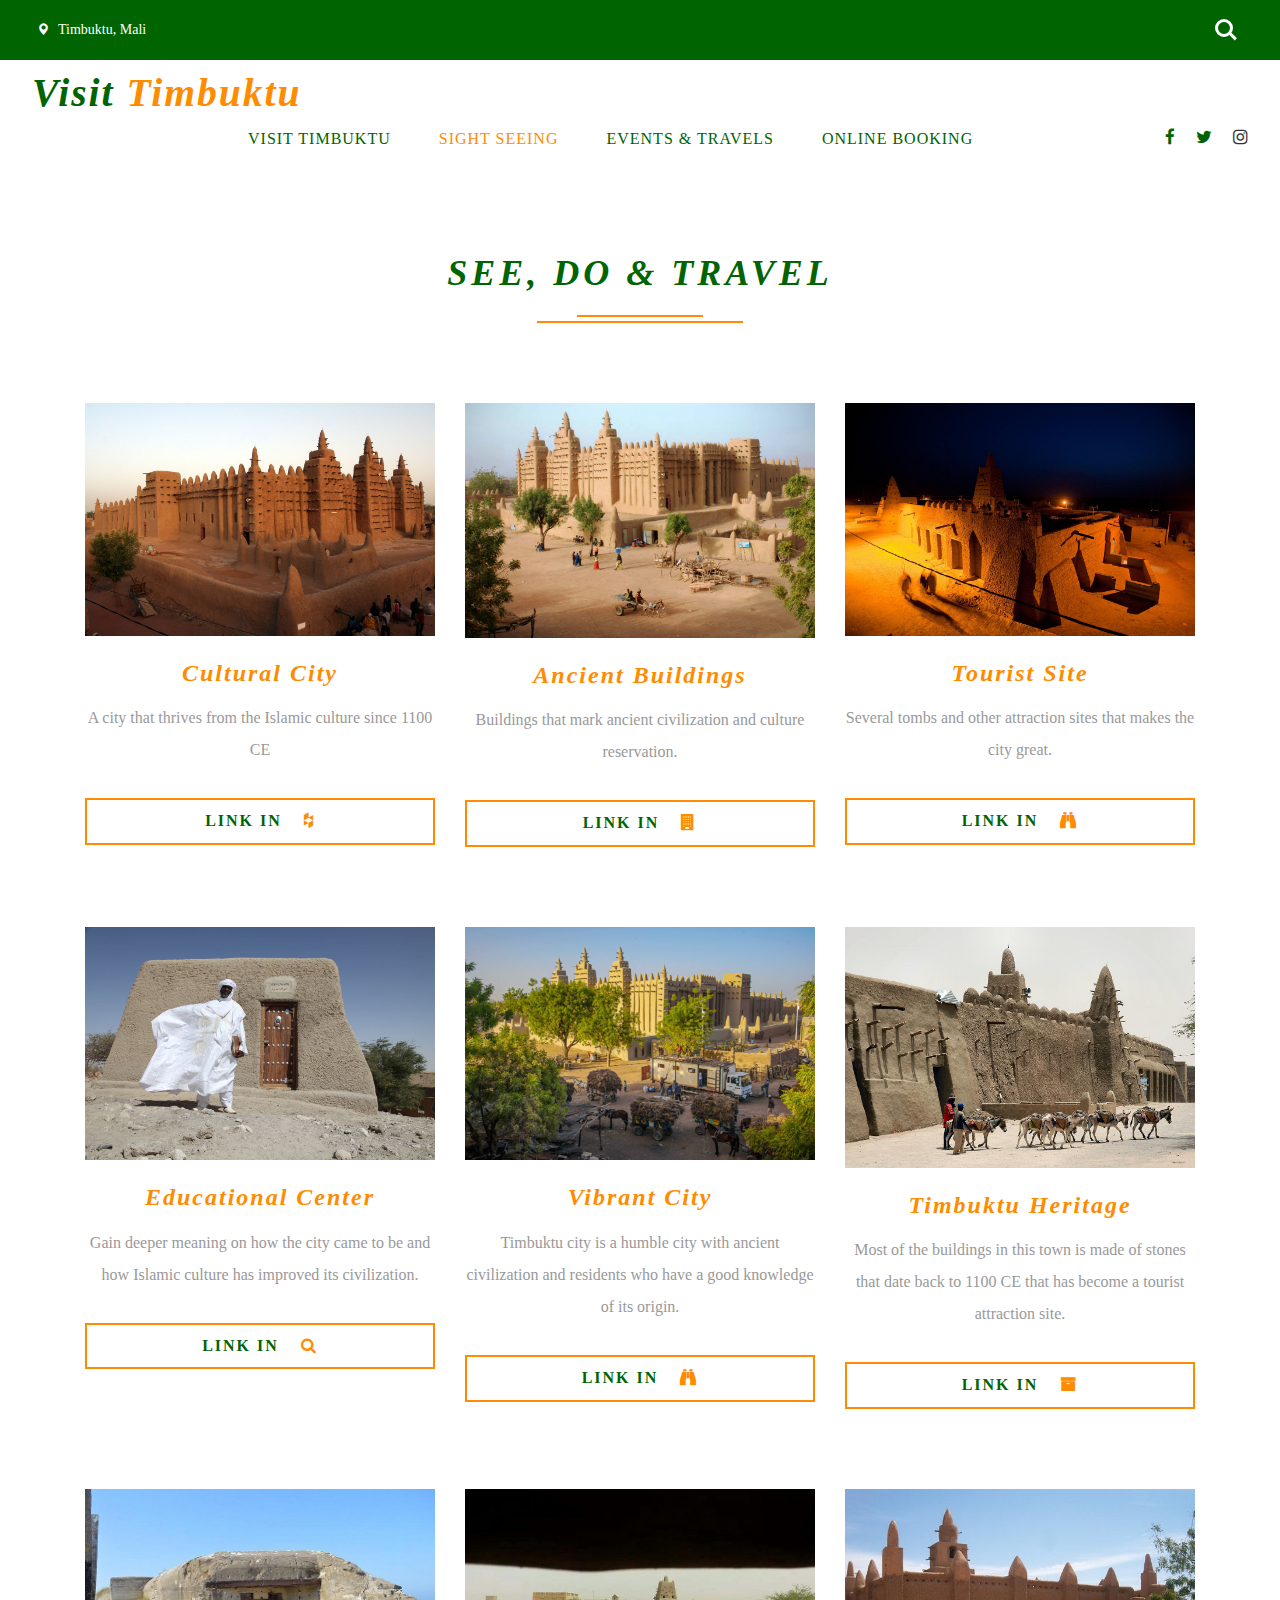
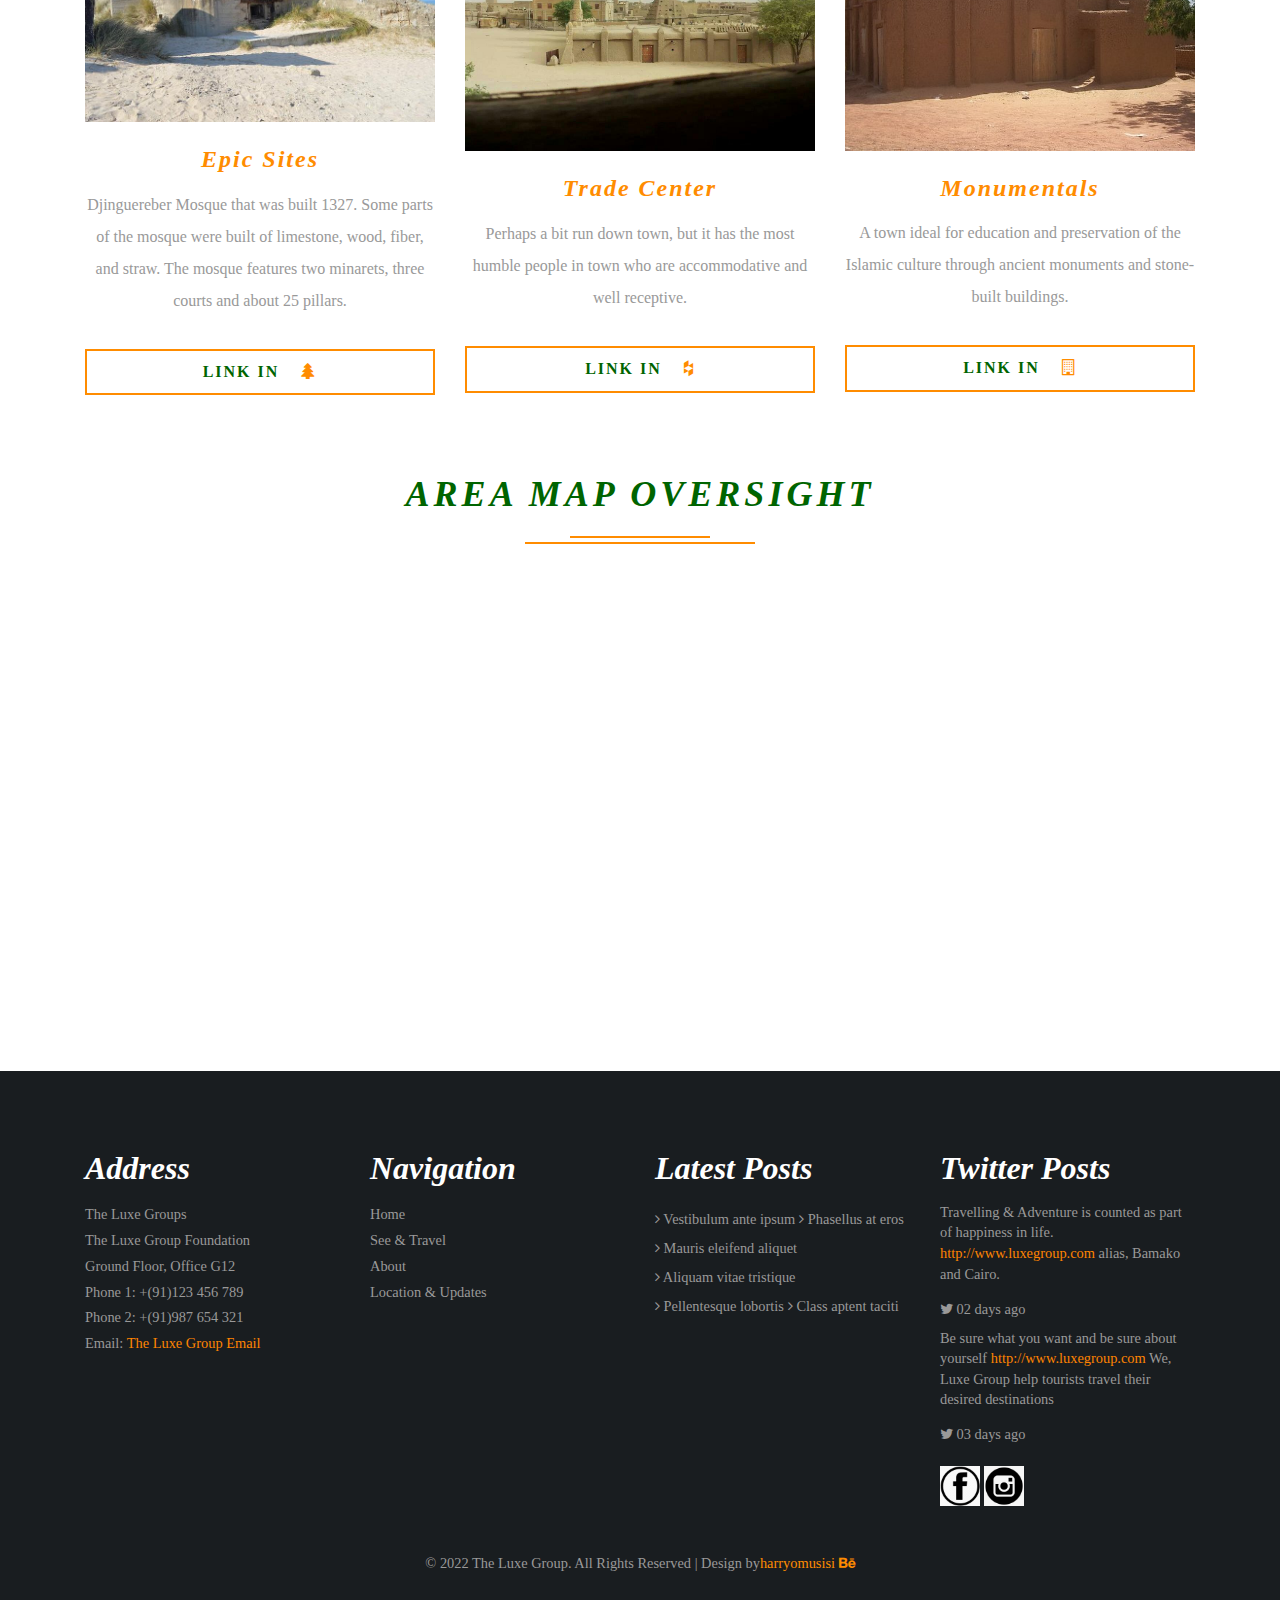
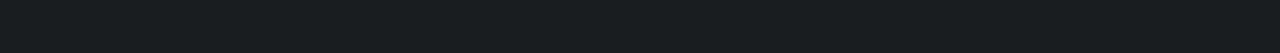
<file: Timbuktu/Assets/service.html>
<!DOCTYPE html>
<html lang="en">
<head>
    <title>Visit Timbuktu</title>
    <link rel="icon" type="image/x-icon" href="images/services.png">
<link href="css/bootstrap.css" rel="stylesheet" type="text/css" media="all" />
    <link href="css/style.css" rel="stylesheet" type="text/css" media="all" />
    <!-- js -->
    <script type="text/javascript" src="js/jquery-2.1.4.min.js"></script>
    <script src="js/main.js"></script>
    <!-- //js -->
    <!-- font-awesome-icons -->
    <link href="css/font-awesome.css" rel="stylesheet">
    <link rel="stylesheet" href="css/flexslider.css" type="text/css" media="screen" property="" />
    <!-- //font-awesome-icons -->
    <link href="//fonts.googleapis.com/css?family=Prompt:100,100i,200,200i,300,300i,400,400i,500,500i,600,600i,700,700i,800,800i,900,900i&amp;subset=latin-ext,thai,vietnamese" rel="stylesheet">
</head>
<body>
<!-- banner -->
<div class="header">
    <div class="header_left">
        <ul>
            <li><span class="glyphicon glyphicon-map-marker" aria-hidden="true"></span>Timbuktu, Mali</li>
        </ul>
    </div>

    <div class="header_right">
        <div class="w3_agile_login">
            <div class="cd-main-header">
                <a class="cd-search-trigger" href="#cd-search"> <span></span></a>
                <!-- cd-header-buttons -->
            </div>
            <div id="cd-search" class="cd-search">
                <form action="#" method="post">
                    <input name="Search" type="search" placeholder="Search...">
                </form>
            </div>
        </div>
    </div>
    <div class="clearfix"></div>

</div>
<div class="header-bottom">
    <nav class="navbar navbar-default">
        <div class="navbar-header navbar-left">
            <button type="button" class="navbar-toggle collapsed" data-toggle="collapse" data-target="#bs-example-navbar-collapse-1">
                <span class="sr-only">Toggle navigation</span>
                <span class="icon-bar"></span>
                <span class="icon-bar"></span>
                <span class="icon-bar"></span>
            </button>
            <h1><a class="navbar-brand" href="index.html"><span>Visit </span>Timbuktu</a></h1>
        </div>
        <!-- Collect the nav links, forms, and other content for toggling -->
        <div class="collapse navbar-collapse navbar-right" id="bs-example-navbar-collapse-1">
            <nav class="link-effect-2" id="link-effect-2">
                <ul class="nav navbar-nav">
                    <li><a href="index.html"><span data-hover="Home">Visit Timbuktu</span></a></li>

                    <li class="active"><a href="service.html"><span data-hover="See & Do">Sight Seeing</span></a></li>
                    <li class=""><a href="about.html"><span data-hover="Events & Travel">Events & Travels</span></a></li>
                    <li class=""><a href="contact.html"><span data-hover="Booking mail">Online Booking</span></a></li>
                </ul>
            </nav>
        </div>
        <div class="agileinfo-social-grids">
        <ul>
        <li><a href="#"><i class="fa fa-facebook"></i></a></li>
        <li><a href="#"><i class="fa fa-twitter"></i></a></li>
        <li><a href="#"><i class="fa fa-instagram"></i></a></li>
        </ul>
        </div>
    </nav>
</div>
    <div class="banner-bottom">
        <div class="container">
            <div class="w3l-heading">
                <h2 class="w3ls_head">See, Do & Travel</h2>
            </div>
            <div class="w3ls_banner_bottom_grids">
                <div class="col-md-4 agileits_services_grid">
                    <div class="w3_agile_services_grid1">
                        <img src="images/timbuktu.jpeg" alt=" " class="img-responsive" style="width: 100%;height: 100%"/>
                        <div class="w3_blur"></div>
                    </div>
                    <h3>Cultural City</h3>
                    <p>A city that thrives from the Islamic culture since 1100 CE</p>

                    <div class="w3layouts_more">
                        <a href="booking.html" target="_blank" data-toggle="modal" data-target="#myModal">Link In
                            <i class="fa fa-houzz" aria-hidden="true"></i></a>
                    </div>
                </div>
                <div class="col-md-4 agileits_services_grid">
                    <div class="w3_agile_services_grid1">
                        <img src="images/timbuktu.jpg" alt=" " class="img-responsive" style="width: 100%;height: 100%"/>
                        <div class="w3_blur"></div>
                    </div>
                    <h3>Ancient Buildings</h3>
                    <p>Buildings that mark ancient civilization and culture reservation.</p>

                    <div class="w3layouts_more">
                        <a href="booking.html" target="_blank" data-toggle="modal" data-target="#myModal">Link In
                            <i class="fa fa-building" aria-hidden="true"></i></a>
                    </div>
                </div>
                <div class="col-md-4 agileits_services_grid">
                    <div class="w3_agile_services_grid1">
                        <img src="images/t4.jpg" alt=" " class="img-responsive"style="width: 100%;height: 100%" />
                        <div class="w3_blur"></div>
                    </div>
                    <h3>Tourist Site</h3>
                    <p>Several tombs and other attraction sites that makes the city great.</p>

                    <div class="w3layouts_more">
                        <a href="booking.html" target="_blank" data-toggle="modal" data-target="#myModal">Link In
                            <i class="fa fa-binoculars" aria-hidden="true"></i></a>
                    </div>
                </div>
                <div class="clearfix"> </div>
            </div>
            <div class="w3ls_banner_bottom_grids">
                <div class="col-md-4 agileits_services_grid">
                    <div class="w3_agile_services_grid1">
                        <img src="images/TimbuktuCultural.jpg" alt=" " class="img-responsive"style="width: 100%;height: 100%" />
                        <div class="w3_blur"></div>
                    </div>
                    <h3>Educational Center</h3>
                    <p>Gain  deeper meaning on how the city came to be and how Islamic culture has improved its
                    civilization.</p>

                    <div class="w3layouts_more">
                        <a href="booking.html" target="_blank" data-toggle="modal" data-target="#myModal">Link In
                            <i class="fa fa-search" aria-hidden="true"></i></a>
                    </div>
                </div>
                <div class="col-md-4 agileits_services_grid">
                    <div class="w3_agile_services_grid1">
                        <img src="images/TimbuktuTrade.jpg" alt=" " class="img-responsive" style="width: 100%;height: 100%"/>
                        <div class="w3_blur"></div>
                    </div>
                    <h3>Vibrant City</h3>
                    <p>Timbuktu city is a humble city with ancient civilization and residents who have a good knowledge
                    of its origin.</p>

                    <div class="w3layouts_more">
                        <a href="booking.html" target="_blank" data-toggle="modal" data-target="#myModal">Link In
                            <i class="fa fa-binoculars" aria-hidden="true"></i></a>
                    </div>
                </div>
                <div class="col-md-4 agileits_services_grid">
                    <div class="w3_agile_services_grid1">
                        <img src="images/TimbuktuTravel.jpg" alt=" " class="img-responsive"style="width: 100%;height: 100%" />
                        <div class="w3_blur"></div>
                    </div>
                    <h3>Timbuktu Heritage</h3>
                    <p>Most of the buildings in this town is made of stones that date back to 1100 CE that has
                    become a tourist attraction site.</p>

                    <div class="w3layouts_more">
                        <a href="booking.html" target="_blank" data-toggle="modal" data-target="#myModal">Link In
                            <i class="fa fa-archive" aria-hidden="true"></i></a>
                    </div>
                </div>
                <div class="clearfix"> </div>
            </div>
            <div class="w3ls_banner_bottom_grids">
                <div class="col-md-4 agileits_services_grid">
                    <div class="w3_agile_services_grid1">
                        <img src="images/t2.jpg" alt=" " class="img-responsive"style="width: 100%" />
                        <div class="w3_blur"></div>
                    </div>
                    <h3>Epic Sites</h3>
                    <p>Djinguereber Mosque that was built 1327. Some parts of the mosque were built of limestone, wood, fiber, and straw.
                        The mosque features two minarets, three courts and about 25 pillars.</p>

                    <div class="w3layouts_more">
                        <a href="booking.html" target="_blank" data-toggle="modal" data-target="#myModal">Link In
                            <i class="fa fa-tree" aria-hidden="true"></i></a>
                    </div>
                </div>
                <div class="col-md-4 agileits_services_grid">
                    <div class="w3_agile_services_grid1">
                        <img src="images/t7.jpg" alt=" " class="img-responsive"style="width: 100%" />
                        <div class="w3_blur"></div>
                    </div>
                    <h3>Trade Center</h3>
                    <p>Perhaps a bit run down town, but it has the most humble people in town who are accommodative and well receptive.</p>
                    <div class="w3layouts_more">
                        <a href="booking.html" target="_blank" data-toggle="modal" data-target="#myModal">Link In
                            <i class="fa fa-houzz" aria-hidden="true"></i></a>
                    </div>
                </div>
                <div class="col-md-4 agileits_services_grid">
                    <div class="w3_agile_services_grid1">
                        <img src="images/t8.jpg" alt=" " class="img-responsive"style="width: 100%; height: 100%" />
                        <div class="w3_blur"></div>
                    </div>
                    <h3>Monumentals</h3>
                    <p>A town ideal for education and preservation of the Islamic culture through ancient monuments and stone-built buildings.</p>

                    <div class="w3layouts_more">
                        <a href="booking.html" target="_blank" data-toggle="modal" data-target="#myModal">Link In
                            <i class="fa fa-building-o" aria-hidden="true"></i></a>
                    </div>
                </div>
                <div class="clearfix"> </div>
            </div>
        </div>
    </div>
    <!-- //services -->
<div class="agileits-w3layouts-map">
    <h2 class="w3ls_head">Area Map Oversight</h2>
    <iframe src="https://www.google.com/maps/embed?pb=!1m18!1m12!1m3!1d30560.851320128037!2d-3.043858170506949!3d16.771380446360002!2m3!1f0!2f0!3f0!3m2!1i1024!2i768!4f13.1!3m3!1m2!1s0xe17ce977cbc8733%3A0x546f01bc8958b7c6!2sTimbuktu%2C%20Mali!5e0!3m2!1sen!2ske!4v1666014273270!5m2!1sen!2ske" width="600" height="450" style="border:0;" allowfullscreen="" loading="lazy" referrerpolicy="no-referrer-when-downgrade"></iframe>
</div>

    <!-- footer -->
    <div class="w3-agile-footer">
        <div class="container">
            <div class="footer-grids">
                <div class="col-md-3 footer-grid">
                    <div class="footer-grid-heading">
                        <h4>Address</h4>
                    </div>
                    <div class="footer-grid-info">
                        <p>The Luxe Groups
                            <span>The Luxe Group Foundation</span>
                            <span>Ground Floor, Office G12</span>
                        </p>
                        <p class="phone">Phone 1: +(91)123 456 789</p>
                        <p class="phone">Phone 2: +(91)987 654 321
                            <span>Email: <a href="#">The Luxe Group Email</a></span>
                        </p>
                    </div>
                </div>
                <div class="col-md-3 footer-grid">
                    <div class="footer-grid-heading">
                        <h4>Navigation</h4>
                    </div>
                    <div class="footer-grid-info">
                        <ul>
                            <li><a href="index.html">Home</a></li>
                            <li><a href="service.html">See & Travel</a></li>
                            <li><a href="about.html">About</a></li>
                            <li><a href="booking.html">Location & Updates</a></li>

                        </ul>
                    </div>
                </div>
                <div class="col-md-3 footer-grid">
                    <div class="footer-grid-heading">
                        <h4>Latest Posts</h4>
                    </div>
                    <div class="w3agile_footer_grid_list">
                        <ul>
                            <li><i class="fa fa-angle-right" aria-hidden="true"></i> Vestibulum ante ipsum</li>
                            <li><i class="fa fa-angle-right" aria-hidden="true"></i> Phasellus at eros</li>
                            <li><i class="fa fa-angle-right" aria-hidden="true"></i> Mauris eleifend aliquet</li>
                            <li><i class="fa fa-angle-right" aria-hidden="true"></i> Aliquam vitae tristique</li>
                            <li><i class="fa fa-angle-right" aria-hidden="true"></i> Pellentesque lobortis</li>
                            <li><i class="fa fa-angle-right" aria-hidden="true"></i> Class aptent taciti</li>
                        </ul>
                    </div>
                </div>
                <div class="col-md-3 footer-grid">
                    <div class="footer-grid-heading">
                        <h4>Twitter Posts</h4>
                    </div>
                    <div class="w3agile_footer_grid_list w3agile-post">
                        <ul>
                            <li>Travelling & Adventure is counted as part of happiness in life. <a href="#">http://www.luxegroup.com</a> alias, Bamako and Cairo.
                                <span><i class="fa fa-twitter" aria-hidden="true"></i> 02 days ago</span></li>
                            <li>Be sure what you want and be sure about yourself <a href="#">http://www.luxegroup.com</a> We, Luxe Group help tourists travel their desired destinations
                                <span><i class="fa fa-twitter" aria-hidden="true"></i> 03 days ago</span></li>
                            <li><a href="#"target="_blank"><img src="images/facebook.png" style="height: 40px;width: 40px" aria-hidden="true"></a></li>
                            <li><a href="#"target="_blank"><img src="images/instagram.png" style="height: 40px;width: 40px" aria-hidden="true" ></a></li>
                        </ul>
                    </div>
                </div>
                <div class="clearfix"> </div>
            </div>
            <div class="agileits-w3layouts-copyright">
                <p>© 2022 The Luxe Group. All Rights Reserved | Design by<a href="https://www.canva.com/design/DAFBzZqIeB8/nag1ar5II2SfXa3pKCvR8g/view?utm_content=DAFBzZqIeB8&utm_campaign=designshare&utm_medium=link&utm_source=publishsharelink "
                                                                                            target="_blank">harryomusisi  <i class="fa fa-behance"></i></a> </div>
        </div>
    </div>
    <!-- //footer -->
    <!-- bootstrap-pop-up -->
<div class="modal video-modal fade" id="myModal" tabindex="-1" role="dialog" aria-labelledby="myModal">
    <div class="modal-dialog" role="document">
        <div class="modal-content">
            <div class="modal-header">
                Godmothers Inc.
                <button type="button" class="close" data-dismiss="modal" aria-label="Close"><span aria-hidden="true">&times;</span></button>
            </div>
            <section>
                <div class="modal-body">
                    <img src="images/naturewall.jpg" alt=" " class="img-responsive" />
                    <p> Get the best hotel destinations, Ticket Reservations & Visa Reservations at affordable prices here at Godmothers Tours and Travels.
                        <i>" We fulfil everyone's dreams".</i></p>
                </div>
            </section>
        </div>
    </div>
</div>

    <!-- //bootstrap-pop-up -->

    <!-- start-smooth-scrolling -->
    <script type="text/javascript" src="js/move-top.js"></script>
    <script type="text/javascript" src="js/easing.js"></script>
    <script type="text/javascript">
        jQuery(document).ready(function($) {
            $(".scroll").click(function(event){
                event.preventDefault();
                $('html,body').animate({scrollTop:$(this.hash).offset().top},1000);
            });
        });
    </script>
    <!-- start-smooth-scrolling -->
    <!-- for bootstrap working -->
    <script src="js/bootstrap.js"></script>
    <!-- //for bootstrap working -->
    <!-- here stars scrolling icon -->
    <script type="text/javascript">
        $(document).ready(function() {
            /*
                var defaults = {
                containerID: 'toTop', // fading element id
                containerHoverID: 'toTopHover', // fading element hover id
                scrollSpeed: 1200,
                easingType: 'linear'
                };
            */

            $().UItoTop({ easingType: 'easeOutQuart' });

        });
    </script>
    <!-- //here ends scrolling icon -->
</body>
</html>
</file>
<file: Timbuktu/Assets/css/style.css>
/*--
Author: W3layouts
Author URL: http://w3layouts.com
License: Creative Commons Attribution 3.0 Unsupported
License URL: http://creativecommons.org/licenses/by/3.0/
--*/
html, body{
	font-size: 100%;
	font-family: Georgia, serif;
	background:#FFFFFF;
	margin: 0;
	padding:0;
}
/*slidershow style*/
* {box-sizing:border-box}

/* Slideshow container */
.slideshow-container {
	max-width: 100%;
	position: relative;
	margin: auto;
}

/* Hide the images by default */
.mySlides {
	display: none;
}

/* Next & previous buttons */
.prev, .next {
	cursor: pointer;
	position: absolute;
	top: 50%;
	width: auto;
	margin-top: -22px;
	padding: 16px;
	color: white;
	font-weight: bold;
	font-size: 18px;
	transition: 0.6s ease;
	border-radius: 0 3px 3px 0;
	user-select: none;
}

/* Position the "next button" to the right */
.next {
	right: 0;
	border-radius: 3px 0 0 3px;
}

/* On hover, add a black background color with a little bit see-through */
.prev:hover, .next:hover {
	background-color: rgba(0,0,0,0.8);
}

/* Caption text */
.text {
	color: #FFFFFF;
	font-size: 20px;
	padding: 8px 12px;
	position: absolute;
	bottom: 8px;
	width: 100%;
	font-style: oblique;
	text-align: center;
}
.agileits_services_grid{
	text-align: center;
}
.agileits_services_grid img{
	background-color: red;
	justify-content: stretch;
	align-items: stretch;
	margin: auto;
}
/* Number text (1/3 etc) */
.numbertext {
	color: #FFFFFF;
	font-size: 12px;
	padding: 8px 12px;
	position: absolute;
	top: 0;
}

/* The dots/bullets/indicators */
.dot {
	cursor: pointer;
	height: 15px;
	width: 15px;
	margin: 0 2px;
	background-color: #bbb;
	border-radius: 50%;
	display: inline-block;
	transition: background-color 0.6s ease;
}

.active, .dot:hover {
	background-color: #FFFFFF;
}

/* Fading animation */
.fade {
	animation-name: fade;
	animation-duration: 1.0s;
}

@keyframes fade {
	from {opacity: .4}
	to {opacity: 1}
}
/*slidershow style*/
p,ul li,ol li{
	margin:0;
	font-size:16px;
}
h1,h2,h3,h4,h5,h6{
	font-family: "Times New Roman", "Calisto MT", serif;
	font-style: italic;
	font-weight: bold;
	margin:0;
}
.modal-body h4{
	color: #ff8c00;
	list-style-type: none;
	font-size: 14px;
	display: inline-block;
	padding: 0px 12px 0px 0;
}
ul,label{
	margin:0;
	padding:0;
}
body a:hover{
	text-decoration:none;
}
input[type="submit"],input[type="reset"],a,.w3_agileits_services1_grid1{
	-webkit-transition: 0.5s ease-in;
    -moz-transition: 0.5s ease-in;
    -ms-transition: 0.5s ease-in;
    -o-transition: 0.5s ease-in;
    transition:0.5s ease-in;
}
/*-- banner --*/
.header {
    background: #006400;
    padding: 0.5em 2em;
	position:relative;
}
.header_left {
    float: left;
    margin: 10px 0;
}
.header_right{
	float:right;
}
.header_left ul li {
    color: #FFFFFF;
    list-style-type: none;
    font-size: 14px;
    display: inline-block;
    padding: 0px 12px 0px 0;
}
.header_left ul li:nth-child(4) {
}
.header_left ul li span {
    top: 1px;
    font-size: 12px;
    margin-right: 4px;
    padding: 4px 5px;
    border-radius: 3px;
	 color: #fff;
}
.header_left ul li a {
    color: #fff;
    text-decoration: none;
}
.header_left ul li a:hover{
	color: #ff8400;
}
/*-- social-icons --*/
.agileinfo-social-grids{
    float: right;
    margin:0em 0 0 0;
}
.agileinfo-social-grids ul{
	padding:0;
	margin:0;
}
.agileinfo-social-grids ul li{
    display: inline-block;
}
.agileinfo-social-grids ul li a {
    color: #333;
    text-align: center;
    font-size: 17px;
}
.agileinfo-social-grids ul li a i.fa.fa-facebook,.agileinfo-social-grids ul li a i.fa.fa-twitter,.agileinfo-social-grids ul li a i.fa.fa-rss{
    color: #006400;
    transition: 0.5s all;
    -webkit-transition: 0.5s all;
    -moz-transition: 0.5s all;
    -o-transition: 0.5s all;
    -ms-transition: 0.5s all;
}
.agileinfo-social-grids ul li a i.fa.fa-facebook:hover {
    color: #006400;
}
.agileinfo-social-grids ul li a i.fa.fa-twitter{
	margin:0 1em;
}
.agileinfo-social-grids ul li a i.fa.fa-twitter:hover{
	color: #006400;
}
.agileinfo-social-grids ul li a i.fa.fa-rss{
	margin:0 1em 0 0;
}
.agileinfo-social-grids ul li a i.fa.fa-rss:hover{
	color: #ff8c00;
}
.agileinfo-social-grids ul li:nth-child(2){
	margin:.5em 0;
}
/*-- //social-icons --*/
/*--search--*/
.cd-main-header {
  /* Force Hardware Acceleration in WebKit */
  -webkit-transform: translateZ(0);
  -moz-transform: translateZ(0);
  -ms-transform: translateZ(0);
  -o-transform: translateZ(0);
  transform: translateZ(0);
}
.cd-main-header {
    -webkit-transition: -webkit-transform 0.3s;
    -moz-transition: -moz-transform 0.3s;
    transition: transform 0.3s;
}
.cd-main-content.nav-is-visible, .cd-main-header.nav-is-visible {
	-webkit-transform: translateX(-260px);
	-moz-transform: translateX(-260px);
	-ms-transform: translateX(-260px);
	-o-transform: translateX(-260px);
	transform: translateX(-260px);
}
.nav-on-left .cd-main-content.nav-is-visible, .nav-on-left .cd-main-header.nav-is-visible {
	-webkit-transform: translateX(260px);
	-moz-transform: translateX(260px);
	-ms-transform: translateX(260px);
	-o-transform: translateX(260px);
	transform: translateX(260px);
}
.cd-header-buttons {
    position: absolute;
    display: inline-block;
    top: 0px;
    right: 0%;
}
.cd-header-buttons li {
	display: inline-block;
}
.cd-search-trigger, .cd-nav-trigger {
	position: relative;
	display: block;
	width: 44px;
	height: 44px;
	overflow: hidden;
	white-space: nowrap;
	color: transparent;
	z-index: 3;
}
.cd-search-trigger::before, .cd-search-trigger::after {
	/* search icon */
	content: '';
	position: absolute;
	-webkit-transition: opacity 0.3s;
	-moz-transition: opacity 0.3s;
	transition: opacity 0.3s;
	/* Force Hardware Acceleration in WebKit */
	-webkit-transform: translateZ(0);
	-moz-transform: translateZ(0);
	-ms-transform: translateZ(0);
	-o-transform: translateZ(0);
	transform: translateZ(0);
	-webkit-backface-visibility: hidden;
	backface-visibility: hidden;
}
.cd-search-trigger::before {
	/* lens */
	top: 11px;
	left: 11px;
	width: 18px;
	height: 18px;
	-webkit-border-radius: 50%;
	-moz-border-radius: 50%;
	border-radius: 50%;
	border: 3px solid #fff;
}
.cd-search-trigger::after {
	/* handle */
	height: 3px;
	width: 8px;
	background: #fff;
	bottom: 14px;
	right: 11px;
	-webkit-transform: rotate(45deg);
	-moz-transform: rotate(45deg);
	-ms-transform: rotate(45deg);
	-o-transform: rotate(45deg);
	transform: rotate(45deg);
}
.cd-search-trigger span {
	/* container for the X icon */
	position: absolute;
	height: 100%;
	width: 100%;
	top: 0;
	left: 0;
}
.cd-search-trigger span::before, .cd-search-trigger span::after {
	/* close icon */
	content: '';
	position: absolute;
	display: inline-block;
	height: 3px;
	width: 22px;
	top: 50%;
	margin-top: -2px;
	left: 50%;
	margin-left: -11px;
	background: #fff;
	opacity: 0;
	/* Force Hardware Acceleration in WebKit */
	-webkit-transform: translateZ(0);
	-moz-transform: translateZ(0);
	-ms-transform: translateZ(0);
	-o-transform: translateZ(0);
	transform: translateZ(0);
	-webkit-backface-visibility: hidden;
	backface-visibility: hidden;
	-webkit-transition: opacity 0.3s, -webkit-transform 0.3s;
	-moz-transition: opacity 0.3s, -moz-transform 0.3s;
	transition: opacity 0.3s, transform 0.3s;
}
.cd-search-trigger span::before {
	-webkit-transform: rotate(45deg);
	-moz-transform: rotate(45deg);
	-ms-transform: rotate(45deg);
	-o-transform: rotate(45deg);
	transform: rotate(45deg);
}
.cd-search-trigger span::after {
	-webkit-transform: rotate(-45deg);
	-moz-transform: rotate(-45deg);
	-ms-transform: rotate(-45deg);
	-o-transform: rotate(-45deg);
	transform: rotate(-45deg);
}
.cd-search-trigger.search-is-visible::before, .cd-search-trigger.search-is-visible::after {
	/* hide search icon */
	-moz-opacity: 0;
	opacity: 0;
}
.cd-search-trigger.search-is-visible span::before, .cd-search-trigger.search-is-visible span::after {
	/* show close icon */
	-moz-opacity: 1;
	opacity: 1;
}
.cd-search-trigger.search-is-visible span::before {
	-webkit-transform: rotate(135deg);
	-moz-transform: rotate(135deg);
	-ms-transform: rotate(135deg);
	-o-transform: rotate(135deg);
	transform: rotate(135deg);
}
.cd-search-trigger.search-is-visible span::after {
	-webkit-transform: rotate(45deg);
	-moz-transform: rotate(45deg);
	-ms-transform: rotate(45deg);
	-o-transform: rotate(45deg);
	transform: rotate(45deg);
}
.cd-search {
	position: absolute;
	width: 100%;
	top: 100%;
	left: 0;
	z-index: 3;
	opacity: 0;
	visibility: hidden;
	-webkit-transition: opacity .3s 0s, visibility 0s .3s;
	-moz-transition: opacity .3s 0s, visibility 0s .3s;
	transition: opacity .3s 0s, visibility 0s .3s;
}
.cd-search input {
    border-radius: 0;
    border: none;
    background: #f79820;
    width: 100%;
    padding: 0 5%;
	-webkit-box-shadow: inset 0 1px 0 #e2e3df, 0 3px 6px rgba(0, 0, 0, 0.05);
	-moz-box-shadow: inset 0 1px 0 #e2e3df, 0 3px 6px rgba(0, 0, 0, 0.05);
    box-shadow: inset 0 1px 0 #e2e3df, 0 3px 6px rgba(0, 0, 0, 0.05);
    -webkit-appearance: none;
    -moz-appearance: none;
    -ms-appearance: none;
    -o-appearance: none;
    font-size: 1em;
    padding: 1em 2em;
	color: #fff;
}
.cd-search input::-webkit-input-placeholder {
	color: #fff !important;
}
.cd-search input::-moz-placeholder {
	color: #fff !important;
}
.cd-search input:-moz-placeholder {
	color: #fff !important;
}
.cd-search input:-ms-input-placeholder {
	color: #fff !important;
}
.cd-search input:focus {
	outline: none;
}
.cd-search.is-visible {
	-moz-opacity: 1;
	opacity: 1;
	visibility: visible;
	-webkit-transition: opacity .3s 0s, visibility 0s 0s;
	-moz-transition: opacity .3s 0s, visibility 0s 0s;
	transition: opacity .3s 0s, visibility 0s 0s;
}
/*--//search--*/
.banner{
	background:url(../images/timbuktu.jpeg)no-repeat 0px 0px;
	background-size: cover;
	-webkit-background-size:cover;
	-moz-background-size:cover;
	-o-background-size:cover;
	-ms-background-size:cover;
	min-height:800px;
	position: relative;
}
.banner1{
	background:url(../images/desert.jpg) no-repeat 0px 0px;
	background-size:cover;
	-webkit-background-size:cover;
	-moz-background-size:cover;
	-o-background-size:cover;
	-ms-background-size:cover;
	min-height:1000px;
}
.banner2{
	background: url(../images/travel.jpg) no-repeat 0px 0px;
	background-size:cover;
	-webkit-background-size:cover;
	-moz-background-size:cover;
	-o-background-size:cover;
	-ms-background-size:cover;
	min-height:800px;
}
/*-- nav --*/
.navbar-default {
    background: none;
    border: none;
}
.navbar {
    margin-bottom: 0;
}
.navbar-collapse {
    padding: 0;
}
.navbar-right {
    margin-right: 0;
}
.navbar-default .navbar-nav > .active > a, .navbar-default .navbar-nav > .active > a:hover, .navbar-default .navbar-nav > .active > a:focus {
    color:#ff8c00;
    background:none;
}
.navbar-default .navbar-nav > li > a {
    font-weight: 500;
    letter-spacing: 1px;
}
.navbar-nav > li > a {
    margin: 0;
    padding:0 1.5em;
    text-transform: uppercase;
}
.navbar-default .navbar-nav > li > a:hover{
    color:#006400;
}
.navbar-default .navbar-nav > li > a:focus {
    color: #fff;
	outline:none;
}
nav.navbar.navbar-default {
    background: none;
    padding: 1em 2em;
}
.navbar-right {
    float: left !important;
    margin: 0.7em 0 0 18em;
}
.navbar-default .navbar-nav > .open > a, .navbar-default .navbar-nav > .open > a:hover, .navbar-default .navbar-nav > .open > a:focus {
    color:#006400;
    background: none;
}
.navbar-default .navbar-nav > li > a {
    color: #006400;
}
.navbar-default .navbar-nav  > .active.open > a:focus {
	background:transparent;
	color: #006400;
}
/*headers*/
.navbar-default .navbar-brand,.navbar-default .navbar-brand:hover, .navbar-default .navbar-brand:focus {
    color: #ff8c00;
}
.navbar-brand {
    height: 42px;
    padding: 0;
    font-size: 1.1em;
    line-height: 35px;
	letter-spacing: 2px;
}
.navbar-brand span{
	color: #006400;
}
.nav navbar-nav{
	float: left;
}
.link-effect-2 a {
  overflow: hidden;
  font-weight: 400;
}
.link-effect-2 a span {
  position: relative;
  display: inline-block;
  -moz-transition: 0.3s;
  -o-transition: 0.3s;
  -webkit-transition: 0.3s;
  transition: 0.3s;
}
/*hover over the nav header*/
.link-effect-2 a span::before {
  color:#ff8c00;
  position: absolute;
  top: 100%;
  content: attr(data-hover);
  -moz-transform: translate3d(0, 0, 0);
  -ms-transform: translate3d(0, 0, 0);
  -webkit-transform: translate3d(0, 0, 0);
  transform: translate3d(0, 0, 0);
}
.link-effect-2 a:hover span {
  -moz-transform: translateY(-100%);
  -ms-transform: translateY(-100%);
  -webkit-transform: translateY(-100%);
  transform: translateY(-100%);
}
.agile_short_dropdown {
    border-radius: 0;
    background: #006400;
    text-align: center;
	padding:0;
	border: none;
}
.agile_short_dropdown li a{
	text-transform:uppercase;
	color:#FFFFFF;
	font-size:13px;
	font-weight:600;
	padding: .8em 0;
}
.agile_short_dropdown > li > a:hover{
    color: #FFFFFF;
    text-decoration: none;
    background-color:#ff8c00;
}
.w3_agile_phone{
	float:right;
	margin: 1.3em 0 0;
}
.w3_agile_phone p{
	color:#FFFFFF;
	font-weight:600;
}
.w3_agile_phone p i{
	padding-right:1em;
}
/*-- banner --*/
.agileits_w3layouts_banner_info{
	margin: 16em 0 0;
	position:relative;
}
.agileits_w3layouts_banner_info_pos {
    margin-top: 8em;
    text-align: center;
}
.agileits_w3layouts_banner_info_pos1 h4{
	font-size:14px;
	font-weight:bold;
	color:#fff;
}
.agileits_w3layouts_banner_info_pos ul li{
	display:inline-block;
	position:relative;
	font-size:16px;
}
.agileits_w3layouts_banner_info_pos ul li label {
    position: absolute;
    top: 10px;
    width: 60px;
    height: 2px;
    background: #ff8c00;
    display: inline-block;
    margin-left: 6px;
}
/*--  
.agileits_w3layouts_banner_info_pos ul li:nth-child(2){
	margin:0 4em;
}
--*/
.agileits_w3layouts_banner_info_pos ul li{
	padding:0 6em 0 0;
}
.agileits_w3layouts_banner_info_pos ul li a{
	color:#fff;
	text-decoration:none;
}
.agileits_w3layouts_banner_info h3{
	text-align: center;
    font-size: 3em;
    color: #006400;
    text-transform: uppercase;
}
.agileits_w3layouts_banner_info p {
    color: #FFFFFF;
    text-align: center;
    line-height: 28px;
    width: 63%;
    margin: 30px auto;
    font-size: 17px;
}
/*-- banner-bottom-icons --*/
.banner-bottom-icons {
    padding: 5em 0;
}
.w3_banner_bottom_icons_left,.w3_banner_bottom_icons_right{
	padding:0;
}
.w3_banner_bottom_icons_right{
	border-bottom:1px solid #f5f5f5;
}
.w3_banner_bottom_icons1{
	border-right:1px solid #f5f5f5;
	border-top:1px solid #f5f5f5;
	padding:0.35em;
	text-align:center;
}
.w3_banner_bottom_icons1 i{
	font-size: 2em;
    color: #fff;
    font-family: FontAwesome;
    width: 80px;
    height: 80px;
    border-radius: 50px;
    font-style: normal;
    display: inline-block;
    background: #006400;
	line-height: 2.5em;
}
.fa-car:before {
    content: "\f1b9";
}
.fa-bell:before {
    content: "\f0f3";
}
.fa-credit-card:before {
    content:"\f2bc";
}
.fa-thumbs-up:before {
    content:"\f164";
}
.w3_banner_bottom_icons1 h3{
	font-size:1.2em;
	color:#212121;
	text-transform:uppercase;
	margin:1em 0;
	position:relative;
	padding-bottom:.8em;
}
.w3_banner_bottom_icons1 h3:before{
	content: '';
    background: #006400;
    width: 25%;
    height: 2px;
    position: absolute;
    left: 36.9%;
    bottom: 0%;
}
.w3_banner_bottom_icons1 p{
	color:#999;
	line-height:2em;
}
.w3_banner_bottom_icons1_effect{
    position: relative;
    overflow: hidden;
    display: inline-block;
    -moz-transition: ease-out 0.3s;
    -o-transition: ease-out 0.3s;
    -webkit-transition: ease-out 0.3s;
    transition: ease-out 0.3s;
	padding:1em;
}
.w3_banner_bottom_icons1_effect::before {
    width: 80px;
    height: 80px;
    background: transparent;
    content: "";
    position: absolute;
    right: 0;
    top: 0;
    border-right: 2px solid #b1b1b1;
    border-top: 2px solid #b1b1b1;
    -moz-transition: 0.3s;
    -o-transition: 0.3s;
    -webkit-transition: 0.3s;
    transition: 0.3s;
    opacity: 0;
}
.w3_banner_bottom_icons1_effect::after {
    width: 80px;
    height: 80px;
    background: transparent;
    content: "";
    position: absolute;
    left: 0;
    bottom: 0;
    border-left: 2px solid #b1b1b1;
    border-bottom: 2px solid #b1b1b1;
    -moz-transition: 0.3s;
    -o-transition: 0.3s;
    -webkit-transition: 0.3s;
    transition: 0.3s;
    opacity: 0;
}
.w3_banner_bottom_icons1:hover .w3_banner_bottom_icons1_effect::before {
    opacity: 1;
    right: 5px;
    top: 5px;
}
.w3_banner_bottom_icons1:hover .w3_banner_bottom_icons1_effect::after {
    opacity: 1;
    left: 5px;
    bottom: 5px;
}
.w3_banner_bottom_icons1:hover{
	background:#f5f5f5;
}
.w3_agile_banner_bottom{
	position:relative;
}
.w3_agile_banner_bottom figure,.w3ls_featured_services_grid figure {
	margin: 0;
	padding: 0;
	background: #fff;
	overflow: hidden;
}
/* Circle */
.hover15 figure {
	position: relative;
}
.hover15 figure::before {
	position: absolute;
	top: 50%;
	left: 50%;
	z-index: 2;
	display: block;
	content: '';
	width: 0;
	height: 0;
	background: rgba(255,255,255,.2);
	border-radius: 100%;
	-webkit-transform: translate(-50%, -50%);
	transform: translate(-50%, -50%);
	opacity: 0;
}
.hover15 figure:hover::before,.w3ls_team_grid:hover .hover15 figure::before,.banner-bottom-icons:hover .hover15 figure::before,.w3_featured_services_grid:hover .hover15 figure::before {
	-webkit-animation: circle .75s;
	animation: circle .75s;
}
@-webkit-keyframes circle {
	0% {
		opacity: 1;
	}
	40% {
		opacity: 1;
	}
	100% {
		width: 200%;
		height: 200%;
		opacity: 0;
	}
}
@keyframes circle {
	0% {
		opacity: 1;
	}
	40% {
		opacity: 1;
	}
	100% {
		width: 200%;
		height: 200%;
		opacity: 0;
	}
}
/*-- //banner-bottom-icons --*/
/*-- register --*/
.register{
	/*background: url(../images/pexels-lumn-322207.jpg) no-repeat 0px 0px;*/
    background-size: cover;
    -webkit-background-size: cover;
    -moz-background-size: cover;
    -o-background-size: cover;
    -ms-background-size: cover;
    background-attachment: fixed;
}
.w3layouts_register_left {
    margin: 6.5em 0 0;
}
.w3layouts_register_left h3{
	font-size:2.5em;
	color:#fff;
}
.w3layouts_register_left h3 span{
	color:#1f1836;
}
.w3layouts_register_left p{
	margin:2em 0 0;
	color:#fff;
	line-height:2em;
}
.w3layouts_register_right form{
	width: 80%;
    padding: 2em;
    background:rgba(51, 158, 174, 0.62);
}
.w3layouts_register_right input[type="text"],.w3layouts_register_right input[type="email"]{
	outline: none;
    background: #fff;
    padding: 12px;
    border: none;
    font-size: 14px;
    color: #212121;
    width: 100%;
}
.w3layouts_register_right input[type="email"]{
	margin:1.5em 0;
}
.w3layouts_register_right input[type="submit"]{
	outline:none;
	background:#f79820;
	padding:12px 0;
	border:none;
	font-size:1em;
	color:#fff;
	width:100%;
	text-transform:uppercase;
	font-weight:600;
	letter-spacing:3px;
}
.w3layouts_register_right input[type="submit"]:hover{
	background:#13b3bb;
}
.w3layouts_register_right input[type="text"]:nth-child(2),.w3layouts_register_right input[type="submit"]{
	margin:1.5em 0 0;
}
/*-- //register --*/
/*-- about --*/
.about {
    padding: 5em 0;
}
p.ever{
	font-size:14px;
	color:#999;
	margin:1em 0 0;
	text-align:center;
}
.about-grid1 {
    background:#006400;
    padding: 2em 2em 2em 10em;
	position:relative;
	 -webkit-transition: all 0.5s ease-out;
   -moz-transition: all 0.5s ease-out;
   -o-transition: all 0.5s ease-out;
   -ms-transition: all 0.5s ease-out;
   transition: all 0.5s ease-out;
}
/* Slideshow container */
.slideshow-containers {
	max-width: 1000px;
	position: relative;
	margin: auto;
}
.about-grid1:hover {
    background: #228b22;
}
.about-grid1:hover .hji p{
    color:#ff8c00;
}
.about-grid1:hover .itis h4{
	color:#1f1836;
}
.about-grid1-pos{
	position: absolute;
    top: -10%;
    left: -11%;
}
.about-grid1 h4{
	text-transform: uppercase;
    font-size: 1.3em;
    margin: 0;
    color: #1f1836;
}
.about-grid1 p{
	color:#212121;
	font-size:14px;
	margin:1em 0 0;
	line-height:1.8em;
}
.about-grids:nth-child(3){
	margin:5em 0 3em;
}
.about-grid2-left{
	padding: 1.8em;
    border-radius: 50%;
    background:#E8E8E8;
}
.about-grid2-left p{
	text-align:center;
	color:#ff8c00;
	font-size:1.5em;
	margin:0;
	font-family: 'Comfortaa', cursive;
}
.about-grid2-right p{
	font-size:14px;
	color:#ff8c00;
	margin:0;
	line-height:1.8em;
	position:relative;
}
.about-grid2 {
    margin: 3em 0 0;
}
.about-grd1 {
    padding: 2em 10em 2em 2em;
}
.about-grid1-pos1 {
    position: absolute;
    top: -10%;
    right: -11%;
}
.login{
	text-align:center;
	margin:4em 0 0;
}
.login a{
	font-size:16px;
	color:#999;
	padding:12px 55px;
	background:#fff;
	text-decoration:none;
	-webkit-transition: all 0.5s ease-out;
   -moz-transition: all 0.5s ease-out;
   -o-transition: all 0.5s ease-out;
   -ms-transition: all 0.5s ease-out;
   transition: all 0.5s ease-out;
}
.login a:hover{
	background:#0e7095;
	color:#fff;
}
/*-- //about --*/
/*-- welcome --*/
.welcome{
    padding: 5em 0;
}
.welcome-tabs{
    margin: 4em 0 0;
}
.w3agile_tab_left {
    padding-left: 40px;
}
.nav-tabs > li > a {
    margin-right: .4em;
    border-radius: 0;
    color: #000000;
    text-transform: uppercase;
    font-weight: 600;
    font-size: 2em;
    letter-spacing: 5px;
    border: 1px solid #000000;
}
.nav-tabs > li {
    float: none;
    display: inline-block;
}
.nav-tabs {
    width: 43%;
    margin: 0;
    border-bottom: 1px solid #ffffff;
}
.nav-tabs > li > a:hover {
    border: 1px solid #13b3bb;
    background: #13b3bb !important;
    color: #fff;
}
.nav > li > a:hover, .nav > li > a:focus {
    background: none;
}
.nav-tabs > li.active > a, .nav-tabs > li.active > a:hover, .nav-tabs > li.active > a:focus {
    border: 1px solid #13b3bb;
    background: #13b3bb !important;
    color: #fff !important;
}
.nav-tabs > li > a:focus{
	outline:none;
}
.w3agile_tab_left h4 {
    font-size: 2em;
    color: #ff8c00;
    font-weight: 600;
    text-transform: capitalize;
    margin-bottom: 1em;
}
.w3agile_tab_left p {
    color: #999999;
    line-height: 1.8em;
    margin: 1em 0 0 0;
    font-size: .9em;
}
.w3agile_tabs {
    margin: 3em 0 0;
}
.w3agile_tab_right1 {
    padding-right: 0;
}
.agileits-heading {
    text-align: center;
}
.agileits-heading h2,.agileits-heading h3,.w3-different-heading h3, .agileinfo-team-heading h3, .more-bottom-heading h3 {
	color: #1f1836;
    letter-spacing: 4px;
    font-size: 3em;
    margin: 0;
    text-transform: uppercase;
}
.w3agile_tab_right.w3agile_tab_right2 {
    padding-left: 0;
}
.nav-tabs {
    border-bottom: none; 
}
.nav-tabs > li > a {
    border-radius: 0px; 
}
.nav-tabs > li.active > a, .nav-tabs > li.active > a:hover, .nav-tabs > li.active > a:focus {
    border: 1px solid #ddd;
}
/*-- //welcome --*/
.w3ls_head {
    font-size: 36px;
    color: #006400;
    font-weight: 600;
    margin-bottom: 70px;
    letter-spacing: 4px;
    text-transform: uppercase;
    text-align: center;
    padding-bottom: .8em;
    position: relative;
}
.w3ls_head:before, .w3ls_head:after {
    position: absolute;
    background:#ff8c00;
    height: 2px;
    content: '';
}
.w3ls_head:before {
    width: 11%;
    bottom: 8%;
    left: 44.5%;
}
.w3ls_head:after {
    width: 18%;
    right: 41%;
    bottom: 0%;
}
/*-- news-letter --*/
.news-letter {
    background: #e5eff1;
	padding:5em 0; 
}
.wthree-subscribe h3{
	color:#212121;
}
.news-letter input[type="text"],.news-letter input[type="email"] {
    outline: none;
    padding: 1em;
    color: #848484;
    font-size: .9em;
    border: 1px solid #cdcdcd;
    width: 42%;
    float: left;
    background: #ffffff;
    margin-right: 2%;
}
.news-letter input[type="submit"]{
	color: #FFFFFF;
    background: #212121;
    border: none;
    padding: 1em;
    border: 1px solid #212121;
    font-size: .9em;
    outline: none;
    text-transform: uppercase;
    float: left;
    transition: 0.5s all;
    -webkit-transition: 0.5s all;
    -o-transition: 0.5s all;
    -moz-transition: 0.5s all;
    -ms-transition: 0.5s all;
}
.news-letter input[type="submit"]:hover {
	border: 1px solid #212121;
	color:#212121;
    background:none;
}
/*-- footer --*/
.w3-agile-footer {
    background: #191d20;
    padding: 5em 0;
}
.footer-grid-heading h4{
    color: #ffffff;
    font-size: 2em;
    margin: 0;
}
.footer-grid-info,.w3agile_footer_grid_list {
    margin: 1em 0 0 0;
}
.footer-grid-info  p{
    margin: 0;
    font-size: .9em;
    color: #999999;
    line-height: 1.8em;
}
.footer-grid-info p span{
	display:block;
}
.footer-grid-info p span a{
    color: #ff8400;
    text-decoration: none;
}
.footer-grid-info p span a:hover{
    color: #006400;
}
.footer-grid-info ul{
	padding:0;
	margin:0;
}
.footer-grid-info ul li{
	display:block;
}
.footer-grid-info ul li a{
	font-size: .9em;
    color: #999999;
    line-height: 1.8em;
    text-decoration: none;
}
.footer-grid-info ul li a:hover{
	color: #006400;
}
.w3agile_footer_grid_list ul{
	margin:0;
	padding:0;
}
.w3agile_footer_grid_list ul li{
    display: inline-block;
    color: #999999;
    font-size: .9em;
    margin: .5em 0 0 0;
}
.w3agile_footer_grid_list ul li:nth-child(1){
	margin:0;
}
.w3agile_footer_grid_list ul li a{
	color: #ff8400;
    text-decoration: none;
}
.w3agile_footer_grid_list ul li a:hover {
	color: #006400;
}
.w3agile_footer_grid_list ul li span {
    display: block;
    margin: 1em 0 0;
}
.w3agile-post ul li{
	margin-bottom: 1em;
}
.agileits-w3layouts-copyright {
    text-align: center;
    margin: 2em 0 0 0;
}
.agileits-w3layouts-copyright p {
    margin: 0;
    font-size: .9em;
    color: #999999;
}
.agileits-w3layouts-copyright p a {
    color: #ff8c00;
    text-decoration: none;
}
.agileits-w3layouts-copyright p a:hover {
    color: #006400;
}
/*-- //footer --*/
/*-- to-top --*/
#toTop {
	display: none;
	text-decoration: none;
	position: fixed;
	bottom: 55px;
	right: 2%;
	overflow: hidden;
	z-index: 999; 
	width: 32px;
	height: 32px;
	border: none;
	text-indent: 100%;
	background: url(../images/arrow.png) no-repeat 0px 0px;
}
#toTopHover {
	width: 32px;
	height: 32px;
	display: block;
	overflow: hidden;
	float: right;
	opacity: 0;
	-moz-opacity: 0;
	filter: alpha(opacity=0);
}
/*-- //to-top --*/
/*-- icons --*/
.codes a {
    color: #999;
}
.icon-box {
    padding: 8px 15px;
    background:rgba(149, 149, 149, 0.18);
    margin: 1em 0 1em 0;
    border: 5px solid #ffffff;
    text-align: left;
    -moz-box-sizing: border-box;
    -webkit-box-sizing: border-box;
    box-sizing: border-box;
    font-size: 13px;
    transition: 0.5s all;
    -webkit-transition: 0.5s all;
    -o-transition: 0.5s all;
    -ms-transition: 0.5s all;
    -moz-transition: 0.5s all;
    cursor: pointer;
} 
.icon-box:hover {
    background: #000;
	transition:0.5s all;
	-webkit-transition:0.5s all;
	-o-transition:0.5s all;
	-ms-transition:0.5s all;
	-moz-transition:0.5s all;
}
.icon-box:hover i.fa {
	color:#fff !important;
}
.icon-box:hover a.agile-icon {
	color:#fff !important;
}
.codes .bs-glyphicons li {
    float: left;
    width: 12.5%;
    height: 115px;
    padding: 10px; 
    line-height: 1.4;
    text-align: center;  
    font-size: 12px;
    list-style-type: none;	
}
.codes .bs-glyphicons .glyphicon {
    margin-top: 5px;
    margin-bottom: 10px;
    font-size: 24px;
}
.codes .glyphicon {
    position: relative;
    top: 1px;
    display: inline-block;
    font-family: 'Glyphicons Halflings';
    font-style: normal;
    font-weight: 400;
    line-height: 1;
    -webkit-font-smoothing: antialiased;
    -moz-osx-font-smoothing: grayscale;
	color: #777;
} 
.codes .bs-glyphicons .glyphicon-class {
    display: block;
    text-align: center;
    word-wrap: break-word;
}
h3.icon-subheading {
    font-size: 28px;
    color:#ff8c00 !important;
    margin: 30px 0 15px;
    font-weight: 600;
    letter-spacing: 2px;
}
h3.agileits-icons-title {
    text-align: center;
    font-size: 33px;
    color: #222222;
    font-weight: 600;
    letter-spacing: 2px;
    margin: 1.5em 0;
}
.icons a {
    color: #999;
}
.icon-box i {
    margin-right: 10px !important;
    font-size: 20px !important;
    color: #282a2b !important;
}
.bs-glyphicons li {
    float: left;
    width: 18%;
    height: 115px;
    padding: 10px;
    line-height: 1.4;
    text-align: center;
    font-size: 12px;
    list-style-type: none;
    background:rgba(149, 149, 149, 0.18);
    margin: 1%;
}
.bs-glyphicons .glyphicon {
    margin-top: 5px;
    margin-bottom: 10px;
    font-size: 24px;
	color: #282a2b;
}
.glyphicon {
    position: relative;
    top: 1px;
    display: inline-block;
    font-family: 'Glyphicons Halflings';
    font-style: normal;
    font-weight: 400;
    line-height: 1;
    -webkit-font-smoothing: antialiased;
    -moz-osx-font-smoothing: grayscale;
	color: #777;
} 
.bs-glyphicons .glyphicon-class {
    display: block;
    text-align: center;
    word-wrap: break-word;
}
@media (max-width:991px){
	h3.agileits-icons-title {
		font-size: 28px;
	}
	h3.icon-subheading {
		font-size: 22px;
	}
}
@media (max-width:768px){
	h3.agileits-icons-title {
		font-size: 28px;
	}
	h3.icon-subheading {
		font-size: 25px;
	}
	.row {
		margin-right: 0;
		margin-left: 0;
	}
	.icon-box {
		margin: 0;
	}
}
@media (max-width: 640px){
	.icon-box {
		float: left;
		width: 50%;
	}
}
@media (max-width: 480px){
	.bs-glyphicons li {
		width: 31%;
	}
}
@media (max-width: 414px){
	h3.agileits-icons-title {
		font-size: 23px;
	}
	h3.icon-subheading {
		font-size: 18px;
	}
	.bs-glyphicons li {
		width: 31.33%;
	}
}
@media (max-width: 384px){
	.icon-box {
		float: none;
		width: 100%;
	}
}
/*-- //icons --*/
.w3_wthree_agileits_icons.main-grid-border {
    padding: 5em 0;
}
/*--Typography--*/
.well {
    font-weight: 300;
    font-size: 14px;
}
.list-group-item {
    font-weight: 300;
    font-size: 14px;
}
li.list-group-item1 {
    font-size: 14px;
    font-weight: 300;
}
.typo p {
    margin: 0;
    font-size: 14px;
    font-weight: 300;
}
.show-grid [class^=col-] {
    background: #fff;
	text-align: center;
	margin-bottom: 10px;
	line-height: 2em;
	border: 10px solid #f0f0f0;
}
.show-grid [class*="col-"]:hover {
	background: #e0e0e0;
}
.grid_3{
	margin-bottom:2em;
}
.xs h3, h3.m_1{
	color:#000;
	font-size:1.7em;
	font-weight:300;
	margin-bottom: 1em;
}
.grid_3 p{
	color: #999;
	font-size: 0.85em;
	margin-bottom: 1em;
	font-weight: 300;
}
.grid_4{
	background:none;
	margin-top:50px;
}
.label {
	font-weight: 300 !important;
	border-radius:4px;
}  
.grid_5{
	background:none;
	padding:2em 0;
}
.grid_5 h3, .grid_5 h2, .grid_5 h1, .grid_5 h4, .grid_5 h5, h3.hdg, h3.bars {
    margin-bottom: 1em;
    color: #ff8c00;
    font-size: 30px;
    letter-spacing: 2px;
}
.table > thead > tr > th, .table > tbody > tr > th, .table > tfoot > tr > th, .table > thead > tr > td, .table > tbody > tr > td, .table > tfoot > tr > td {
	border-top: none !important;
}
.tab-content > .active {
	display: block;
	visibility: visible;
}
.pagination > .active > a, .pagination > .active > span, .pagination > .active > a:hover, .pagination > .active > span:hover, .pagination > .active > a:focus, .pagination > .active > span:focus {
	z-index: 0;
}
.badge-primary {
	background-color: #1f1836;
}
.badge-success {
	background-color: #fb5710;
}
.badge-warning {
	background-color: #ffc107;
}
.badge-danger {
	background-color: #e51c23;
}
.grid_3 p{
	line-height: 2em;
	color: #888;
	font-size: 0.9em;
	margin-bottom: 1em;
	font-weight: 300;
}
.bs-docs-example {
	margin: 1em 0;
}
section#tables  p {
	margin-top: 1em;
}
.tab-container .tab-content {
	border-radius: 0 2px 2px 2px;
	border: 1px solid #e0e0e0;
	padding: 16px;
	background-color: #ffffff;
}
.table td, .table>tbody>tr>td, .table>tbody>tr>th, .table>tfoot>tr>td, .table>tfoot>tr>th, .table>thead>tr>td, .table>thead>tr>th {
	padding: 15px!important;
}
.table > thead > tr > th, .table > tbody > tr > th, .table > tfoot > tr > th, .table > thead > tr > td, .table > tbody > tr > td, .table > tfoot > tr > td {
	font-size: 0.9em;
	color: #999;
	border-top: none !important;
}
.tab-content > .active {
	display: block;
	visibility: visible;
}
.label {
	font-weight: 300 !important;
}
.label {
	padding: 4px 6px;
	border: none;
	text-shadow: none;
}
.alert {
	font-size: 0.85em;
}
h1.t-button,h2.t-button,h3.t-button,h4.t-button,h5.t-button {
	line-height:2em;
	margin-top:0.5em;
	margin-bottom: 0.5em;
}
li.list-group-item1 {
	line-height: 2.5em;
}
.input-group {
	margin-bottom: 20px;
}
.in-gp-tl{
	padding:0;
}
.in-gp-tb{
	padding-right:0;
}
.list-group {
	margin-bottom: 48px;
}
ol {
	margin-bottom: 44px;
}
h2.typoh2{
    margin: 0 0 10px;
}
@media (max-width:768px){
.grid_5 {
	padding: 0 0 1em;
}
.grid_3 {
	margin-bottom: 0em;
}
}
@media (max-width:640px){
h1, .h1, h2, .h2, h3, .h3 {
	margin-top: 0px;
	margin-bottom: 0px;
}
.grid_5 h3, .grid_5 h2, .grid_5 h1, .grid_5 h4, .grid_5 h5, h3.hdg, h3.bars {
	margin-bottom: .5em;
}
.progress {
	height: 10px;
	margin-bottom: 10px;
}
ol.breadcrumb li,.grid_3 p,ul.list-group li,li.list-group-item1 {
	font-size: 14px;
}
.breadcrumb {
	margin-bottom: 25px;
}
.well {
	font-size: 14px;
	margin-bottom: 10px;
}
h2.typoh2 {
	font-size: 1.5em;
}
.label {
	font-size: 60%;
}
.in-gp-tl {
	padding: 0 1em;
}
.in-gp-tb {
	padding-right: 1em;
}
}
@media (max-width:480px){
.grid_5 h3, .grid_5 h2, .grid_5 h1, .grid_5 h4, .grid_5 h5, h3.hdg, h3.bars {
	font-size: 1.2em;
}
.table h1 {
	font-size: 26px;
}
.table h2 {
	font-size: 23px;
	}
.table h3 {
	font-size: 20px;
}
.label {
	font-size: 53%;
}
.alert,p {
	font-size: 14px;
}
.pagination {
	margin: 20px 0 0px;
}
.grid_3.grid_4.w3layouts {
	margin-top: 25px;
}
}
@media (max-width: 320px){
.grid_4 {
	margin-top: 18px;
}
h3.title {
	font-size: 1.6em;
}
.alert, p,ol.breadcrumb li, .grid_3 p,.well, ul.list-group li, li.list-group-item1,a.list-group-item {
	font-size: 13px;
}
.alert {
	padding: 10px;
	margin-bottom: 10px;
}
ul.pagination li a {
	font-size: 14px;
	padding: 5px 11px;
}
.list-group {
	margin-bottom: 10px;
}
.well {
	padding: 10px;
}
.nav > li > a {
	font-size: 14px;
}
table.table.table-striped,.table-bordered,.bs-docs-example {
		display: none;
}
}
/*-- //typography --*/
.typo {
    padding: 5em 0;
}
/*-- contact --*/  
.address.address-mdl {
    margin: 2em 0;
}
.address h5 {
    font-size: 1.2em;
    font-weight: 600;
    color: #000;
}
.address p { 
    margin-top: 1em;
}
.address p i.glyphicon { 
    color: #ff8c00;
    margin-right: 0.5em;
}
.address p a {
    color: #006400;
}
.address p a:hover{
    color: #006400;
}
/*-- contact --*/
.contactform{
	height: 100vh;
	width: 100vw;
	overflow: hidden;
}
.contactForm h1{
	font-size: 2.0em;
	color: #ff8c00;
	text-transform: capitalize;
	letter-spacing: 2px;
}
.d-data label{
	font-size: 1.0em;
	color: #ff8c00;
	text-transform: capitalize;
	letter-spacing: 2px;
}
.contactForm{
	/*margin-top: 10rem;*/
	padding: 2rem;
	border-radius: 2rem;
	background-color: #454d32;
	background-image: url("../images/bridges.jpg");
}
.contactForm input{
	margin: 2rem;
	width: 30vw;
	height: 5vh;
	border: none;
	border-radius: 2rem;
	text-align: center;
}
.contactForm textarea{
	margin: 2rem;
	width: 40vw;
	height: 25vh;
	border: none;
	padding: 1rem;
	border-radius: 2rem;
}
.contactForm select{
	margin: 2rem;
	width: 30vw;
	height: 5vh;
	border: none;
	border-radius: 2rem;
	text-align: center;
	background-color: white;
}
.contactForm .d-data{
	display: flex;
}
.contactForm .d-data label{
	padding-top: 2rem;
}
.s-button{
	width: 10rem;
	margin: 2rem;
	padding: .5rem;
	border: none;
	border-radius: 2rem;
	background-color: darkorange;
	transition: 1s;
}
.s-button:hover{
	color: darkorange;
	background-color: darkgreen;
}
/*-- //contact --*/

.contact-agileinfo input[type="text"] {
    width: 100%;
    color: #1f1836;
    background: none;
    outline: none;
    font-size: 1em;
    padding: .7em .8em;
    border: solid 1px #ccc;
    -webkit-appearance: none;
    display: inline-block;
} 
input.email {
    margin: 1em 0;
}
.contact-agileinfo textarea {
    resize: none;
    width: 100%;
    background: none;
    color: #999;
    font-size: 1em;
    outline: none;
    padding: .7em .8em;
    border: solid 1px #ccc;
    min-height: 10em;
    -webkit-appearance: none;
    margin-top: 1em;
}
.contact-agileinfo input[type="submit"] {
    border: none;
    outline: 2px solid #f79820;
    color: #fff;
    padding: .6em 3em;
    font-size: 1em;
    margin: 1em 1em 0 0;
    -webkit-appearance: none;
    background: #f79820;
    transition: 0.5s all;
    -webkit-transition: 0.5s all;
    -moz-transition: 0.5s all;
}
.contact-agileinfo input[type="submit"]:hover {
    background: none;
    color: #f79820;
    letter-spacing: 2px;
}
.agileits-w3layouts-map iframe {
	width: 100%;
	min-height: 350px;
	border: none;
} 
.contact {
    padding: 5em 0;
}
/*-- //contact --*/
/*-- services --*/
.agileits_services_grid h3 {
    font-size: 1.5em;
    color: #ff8c00;
    text-transform: capitalize;
    letter-spacing: 2px;
    margin-top: 1em;
}
.agileits_services_grid h3 span{
	color:#ff8c00;
}
.agileits_services_grid p{
	color:#999;
	line-height:2em;
	margin:1em 0 2em;
}
.w3layouts_more{
	margin:2em 0 0;
	text-align:center;
}
.w3layouts_more a{
	display:block;
	font-size:1em;
	color:#006400;
	text-transform:uppercase;
	padding:10px 0;
	border:2px solid #ff8c00;
	font-weight:600;
	letter-spacing:2px;
	text-decoration:none;
}
.w3layouts_more a i{
	padding-left:1em;
	color:#ff8c00;
}
.w3layouts_more a:hover{
	background:#000000;
	border:2px solid #006400;
	color:#fff;
}
.w3layouts_more a:hover i{
	padding-left:1.5em;
	color:#fff;
}
.w3_agile_services_grid1{
	overflow:hidden;
	position: relative;
}
.w3_agile_services_grid1 img {
    -webkit-transition: all 0.25s ease-in-out;
    -moz-transition: all 0.25s ease-in-out;
    -o-transition: all 0.25s ease-in-out;
    -ms-transition: all 0.25s ease-in-out;
    transition: all 0.25s ease-in-out;
	z-index:4;
}
.agileits_services_grid:hover img {
    opacity: 1;
    transform: scale(1.15,1.15);
    -webkit-transform: scale(1.15,1.15);
    -moz-transform: scale(1.15,1.15);
    -ms-transform: scale(1.15,1.15);
    -o-transform: scale(1.15,1.15);
}
.w3_agile_services_grid1 .w3_blur {
    background-color: rgba(0, 0, 0, 0.45);
    height: 100%;
    width: 100%;
    z-index: 5;
    position: absolute;
    opacity: 0;
    top: 0;
}
.agileits_services_grid:hover .w3_blur{
    opacity: 1;
}
.w3ls_banner_bottom_grids {
    margin-top: 5em;
}
/*-- //services --*/
/*-- bootstrap-pop-up --*/
.modal-header {
    font-size: 2em;
    color: #fff;
    text-align: center;
    text-transform: uppercase;
    letter-spacing: 2px;
    background: #006400;
}
.close {
    opacity: 1;
}
.modal-body p {
    color: #999;
    text-align: left;
	padding:2em 2em 1em;
	margin: 0 !important;
	line-height:2em;
}
.modal-body p i {
    display: block;
    margin: 1em 0;
    color: #212121;
}
.modal-body {
    padding:0;
}
.modal-content {
    border-radius: 0;
}
button.close {
    font-size: 1.5em;
    color:#0490b5;
	outline: none;
}
/*-- //bootstrap-pop-up --*/
.banner-bottom {
    padding: 5em 0;
}
/*-- about --*/
.wthree-heading{
    margin: 2em 0 1em;
}
/*-- //about --*/
/*-- advantages --*/
.advantages {
    background: url(../images/naturewall.jpg)no-repeat;
    min-height: 350px;
    background-size: cover;
	background-attachment: fixed;
}
.advantage-block {
	padding: 2em 2em;
    background: rgba(51, 158, 174, 0.49);
    text-align: center;
    border: 2px solid #ffffff;
}
.advantage-block:hover {
	background: rgba(0, 0, 0, 0.71);
    transition: 0.5s all;
    -webkit-transition: 0.5s all;
    -moz-transition: 0.5s all;
	 -ms-transition: 0.5s all;
    -o-transition: 0.5s all;
}
.advantage-block h4 {
    font-size: 1.5em;
    color: #fff;
    margin: 0.5em 0em 0.5em 0em;
}
.advantage-block p {
	font-size: .9em;
    color: #FFF;
    line-height: 1.8em;
}
.advantage-block h3 {
    font-size: 2.5em;
    color: #fff;
}
.advantages-top {
    text-align: center;
    margin-bottom: 3em;
}
/*!*--.agile-dot {*/
    /*background: url(../images/dott.png)repeat 0px 0px;*/
    /*background-size: 3px;*/
    /*-webkit-background-size: 3px;*/
    /*-moz-background-size: 3px;*/
    /*-o-background-size: 3px;*/
    /*-ms-background-size: 3px;--*!*/
/*}*/
/*-- //advantages --*/
/*-- team --*/
.team-heading h3{
	color:#000000;
}
.team-bottom {
    text-align: center;
}
.team-bottom-info p{
	color:#999999;
	font-size:.9em;
	margin:1em 0 0 0;
	line-height:1.8em;
}
.w3l-social {
    margin: 1em 0 0 0;
}
.w3l-social ul{
	padding:0;
	margin:0;
}
.w3l-social ul li{
	display:inline-block;
}
.w3l-social ul li a {
	color: #333;
    text-align: center;
}
.w3l-social ul li a i.fa.fa-facebook{
	height: 40px;
    width: 40px;
    background: #FFFFFF;
    line-height: 40px;
    color: #3b5998;
    transition: 0.5s all;
    -webkit-transition: 0.5s all;
    -moz-transition: 0.5s all;
    -o-transition: 0.5s all;
    -ms-transition: 0.5s all;
}
.w3l-social ul li a i.fa.fa-facebook:hover {
    height: 40px;
    width: 40px;
    line-height: 40px;
	background: #3b5998;
	color: #FFFFFF;
}
.w3l-social ul li a i.fa.fa-twitter{
	height: 40px;
    width: 40px;
    background: #FFFFFF;
    line-height: 40px;
    color: #1da1f2;
    transition: 0.5s all;
    -webkit-transition: 0.5s all;
    -moz-transition: 0.5s all;
    -o-transition: 0.5s all;
    -ms-transition: 0.5s all;
}
.w3l-social ul li a i.fa.fa-twitter:hover{
    height: 40px;
    width: 40px;
    line-height: 40px;
	background: #1da1f2;
	color: #FFFFFF;
}
.w3l-social ul li a i.fa.fa-rss{
	height: 40px;
    width: 40px;
    background: #FFFFFF;
    line-height: 40px;
    color: #950236;
    transition: 0.5s all;
    -webkit-transition: 0.5s all;
    -moz-transition: 0.5s all;
    -o-transition: 0.5s all;
    -ms-transition: 0.5s all;	
}
.w3l-social ul li a i.fa.fa-rss:hover{
    height: 40px;
    width: 40px;
    line-height: 40px;
	background: #950236;
	color: #FFFFFF;
}
/* Better spacing on download options in getting started */
.bs-docs-dl-options h4 {
  margin-top: 15px;
  margin-bottom: 5px;
}
.ih-item {
  position: relative;
  -webkit-transition: all 0.35s ease-in-out;
  -moz-transition: all 0.35s ease-in-out;
  transition: all 0.35s ease-in-out;
}
.ih-item,
.ih-item * {
  -webkit-box-sizing: border-box;
  -moz-box-sizing: border-box;
  box-sizing: border-box;
}
.ih-item  {
  color: #333;
}
.ih-item a:hover {
  text-decoration: none;
}
.ih-item img {
  width: 100%;
  height: 100%;
}
.ih-item img:hover{
	opacity: .5;
}
.ih-item.circle {
  position: relative;
  width: 220px;
  height: 220px;
  border-radius: 50%;
  margin: 0 auto;
}
.ih-item.circle .img {
  position: relative;
  width: 220px;
  height: 220px;
  border-radius: 50%;
}
.ih-item.circle .img:before {
  position: absolute;
  display: block;
  content: '';
  width: 100%;
  height: 100%;
  border-radius: 50%;
  box-shadow: inset 0 0 0 16px rgba(255, 255, 255, 0.6), 0 1px 2px rgba(0, 0, 0, 0.3);
  -webkit-transition: all 0.35s ease-in-out;
  -moz-transition: all 0.35s ease-in-out;
  transition: all 0.35s ease-in-out;
}
.ih-item.circle .img img {
  border-radius: 50%;
}
.ih-item.circle .info {
  position: absolute;
  top: 0;
  bottom: 0;
  left: 0;
  right: 0;
  text-align: center;
  border-radius: 50%;
  -webkit-backface-visibility: hidden;
  backface-visibility: hidden;
}
/*--*/

.ih-item.circle.effect5 {
  -webkit-perspective: 900px;
  -moz-perspective: 900px;
  perspective: 900px;
}
.ih-item.circle.effect5.colored .info .info-back {
  background: #1a4a72;
  background: rgba(26, 74, 114, 0.6);
}
.ih-item.circle.effect5 .info {
  -webkit-transition: all 0.35s ease-in-out;
  -moz-transition: all 0.35s ease-in-out;
  transition: all 0.35s ease-in-out;
  -webkit-transform-style: preserve-3d;
  -moz-transform-style: preserve-3d;
  -ms-transform-style: preserve-3d;
  -o-transform-style: preserve-3d;
  transform-style: preserve-3d;
}
.ih-item.circle.effect5 .info .info-back {
  visibility: hidden;
  border-radius: 50%;
  width: 100%;
  height: 100%;
  background: #333333;
  background: rgba(0, 0, 0, 0.6);
  -webkit-transform: rotate3d(0, 1, 0, 180deg);
  -moz-transform: rotate3d(0, 1, 0, 180deg);
  -ms-transform: rotate3d(0, 1, 0, 180deg);
  -o-transform: rotate3d(0, 1, 0, 180deg);
  transform: rotate3d(0, 1, 0, 180deg);
  -webkit-backface-visibility: hidden;
  backface-visibility: hidden;
}
.ih-item.circle.effect5 .info h3 {
    color: #fff;
    position: relative;
    letter-spacing: 0px;
    font-size: 1.3em;
    margin: 0 30px;
    padding: 99px 0 0 0;
    height: 110px;
}
.ih-item.circle.effect5 .info p {
  color: #bbb;
  padding: 10px 5px;
  font-style: italic;
  margin: 0 30px;
  font-size: 12px;
  border-top: 1px solid rgba(255, 255, 255, 0.5);
}
.ih-item.circle.effect5:hover .info {
  -webkit-transform: rotate3d(0, 1, 0, -180deg);
  -moz-transform: rotate3d(0, 1, 0, -180deg);
  -ms-transform: rotate3d(0, 1, 0, -180deg);
  -o-transform: rotate3d(0, 1, 0, -180deg);
  transform: rotate3d(0, 1, 0, -180deg);
}
.ih-item.circle.effect5:hover .info .info-back {
  visibility: visible;
}
/*-- //team --*/
.wthree-services-right-top h4 {
    color: #950236;
    font-size: 1.2em;
    margin: 0;
    font-weight: 600;
    letter-spacing: 1px;
    text-transform: uppercase;
}
.services-bottom-icon i.fa.fa-bell, .services-bottom-icon i.fa.fa-asterisk {
    color: #339eae;
    font-size: 2em;
}
.services-bottom-info h5 {
    color: #f79820;
    font-size: 1em;
    margin: 0;
    font-weight: 600;
    letter-spacing: 1px;
    text-transform: uppercase;
}
.wthree-services-right-top p {
    color: #000000;
    font-size: .9em;
    line-height: 1.8em;
    margin: 1em 0 0 0;
}
.services-bottom-info p {
    color: #999999;
    font-size: .9em;
    line-height: 1.8em;
    margin: 1em 0 0 0;
}
.about-top {
    padding: 5em 0;
}
.services-bottom-icon {
    float: left;
    width: 10%;
}
.services-bottom-info {
    float: left;
    width: 80%;
}
.services-right-bottom-bottom {
    margin: 2em 0 0 0;
}
.team {
    padding: 5em 0;
}
.advantages-main {
    padding: 5em 0;
}
.advantages-main h3{
	color:#fff;
}
/*-- start-responsive-design --*/
@media (max-width:1440px){
}
@media (max-width: 1366px){
}
@media (max-width: 1280px){
.navbar-right {
    margin: 0.7em 0 0 12em;
}
}
@media (max-width: 1080px){
.navbar-nav > li > a {
    padding: 0 1em;
}
.navbar-right {
    margin: 0.7em 0 0 2em;
}
.agileits_w3layouts_banner_info h3 {
    font-size: 2.5em;
}
.agileits_w3layouts_banner_info {
    margin: 13em 0 0;
}
.banner {
    min-height: 550px;
}
.about-grid1 {
    padding: 2em 2em 2em 11em;
}
.about-grid1-pos {
    left: -8%;
}
.about-grid1-pos1 {
    right: -8%;
}
.about-grid1.about-grd1{
	padding: 2em 10em 2em 2em;
}
.about-grid2-left {
    padding: 1.3em;
}
.w3agile_tab_left {
    padding-left: 16px;
}
}
@media (max-width: 1024px){
}
@media (max-width: 991px){
.navbar-brand {
    font-size: 1em;
}
.agileinfo-social-grids ul li a i.fa.fa-twitter {
    margin: 0 0.5em;
}
.contact-left {
    margin-top: 3em;
}
.contact {
    padding: 3em 0;
}
.w3ls_head {
    margin-bottom: 50px;
}
.w3-agile-footer {
    padding: 3em 0;
}
.footer-grid {
    float: left;
    width: 50%;
    margin-bottom: 2em;
}
.agileits-w3layouts-copyright {
    margin: 0em 0 0 0;
}
.footer-grid-heading h4 {
    font-size: 1.8em;
}
.w3_wthree_agileits_icons.main-grid-border {
    padding: 3em 0;
}
.typo {
    padding: 3em 0;
}
.banner-bottom {
    padding: 3em 0;
}
.agileits_services_grid img {
    width: 100%;
}
.w3ls_banner_bottom_grids {
    margin-top: .0em;
}
.agileits_services_grid {
    margin-top: 2em;
}
.about-top {
    padding: 3em 0;
}
.wthree-services-right {
    margin-top: 2em;
}
.advantages-main {
    padding: 3em 0;
}
.advantage-grid:nth-child(2) {
    margin: 2em 0;
}
.team {
    padding: 3em 0;
}
.team-grids {
    float: left;
    width: 50%;
    margin-top: 2em;
}
.agileits_w3layouts_banner_info h3 {
    font-size: 2em;
}
.agileits_w3layouts_banner_info {
    margin: 12em 0 0;
}
.agileits_w3layouts_banner_info_pos {
    margin-top: 4em;
    text-align: center;
}
.banner {
    min-height: 460px;
}
.banner-bottom-icons {
    padding: 3em 0;
}
.w3_banner_bottom_icons_left {
    text-align: center;
    width: 53%;
    margin:0 auto 2em;
}
.register {
    padding: 3em 0;
}
.w3layouts_register_left {
    margin: 3em 0 0;
}
.w3layouts_register_right form {
    width: 100%;
}
.about {
    padding: 3em 0;
}
.about-grid1-pos {
    top: -25%;
    left: -6%;
}
.about-grid1.about-grd1 {
    padding: 2em 10em 2em 2em;
	margin-top: 3em;
}
.about-grid1 {
    padding: 2em 2em 2em 12em;
}
.about-grid2-left {
    width: 75px;
}
.news-letter input[type="text"], .news-letter input[type="email"] {
    width: 40%;
}
.news-letter {
    padding: 3em 0;
}
.welcome {
    padding: 3em 0;
}
.nav-tabs {
    width: 60%;
}
.w3agile_tab_left {
    padding-left: 0px;
    margin-top: 1em;
}
.w3agile_tab_left h4 {
    margin-bottom: 0em;
}
}
@media (max-width: 900px){
}
@media (max-width: 800px){
.navbar-brand {
    float:none;
}
.navbar-right {
    margin: 0.7em 0 0 0em;
}
.navbar-left {
    width: 100%;
    text-align: center;
    margin-bottom: 12px;
}
.banner1 {
    min-height: 220px;
}
.about-grid1-pos1 {
    right: -4%;
}
.about-grid1-pos {
    top: -25%;
    left: -3%;
}
}
@media (max-width: 768px){
.about-grid1-pos {
    left: -2%;
}
.about-grid1 {
    padding: 2em 2em 2em 14em;
}
.agileits_w3layouts_banner_info {
    margin: 10em 0 0;
}
.about-grid1-pos1 {
    top: -25%;
    right: -2%;
}
}
@media (max-width: 767px){
	.navbar-default .navbar-toggle {
		border-color: #fff;
		background: #950236;
	}
	.navbar-default .navbar-toggle:hover, .navbar-default .navbar-toggle:focus {
		background-color: #950236;
	}
	.navbar-default .navbar-toggle .icon-bar {
		background-color: #fff;
	}
	.navbar-right {
		margin: 0;
		float: none !important;
		text-align: center;
	}
	.navbar-nav {
		margin: 0;
		background:rgb(51, 158, 174);
	}
	.navbar-default .navbar-collapse, .navbar-default .navbar-form {
		border: none;
	}
	.navbar-collapse {
		box-shadow: none;
	}
	.navbar-nav > li,.agile_short_dropdown li a {
		font-size: 13px;
	}
	.navbar-nav > li > a {
		padding: 0;
		margin: 1.5em 0;
	}
	.navbar-nav .open .dropdown-menu {
		background-color:#ec9114;
	}
	.navbar-default .navbar-nav .open .dropdown-menu > li > a {
		color: #fff;
	}
	.navbar-nav .open .dropdown-menu > li > a, .navbar-nav .open .dropdown-menu .dropdown-header {
		padding: 1em 0;
	}
	.w3_agile_phone {
		margin: 0;
	}
	.navbar-toggle {
		margin: 0;
	}
	.navbar-default .navbar-collapse, .navbar-default .navbar-form {
		border: none;
		position: absolute;
		width: 95.5%;
		z-index: 999;
		top:4em;
	}
	nav.navbar.navbar-default {
    background: none;
    padding: 1em 1em;
}
.navbar-left {
    width: 81%;
    text-align: left;
    margin-bottom:0px;
    float: left;
}
}
@media (max-width: 736px){
.about-grid1.about-grd1 {
    padding: 2em 14em 2em 2em;
}
.news-letter input[type="text"], .news-letter input[type="email"] {
    width: 39%;
}
}
@media (max-width: 667px){
.agileits_w3layouts_banner_info_pos ul li {
    padding: 0 4em 0 0;
}
.agileits_w3layouts_banner_info p {
    width: 80%;
}
}
@media (max-width: 640px){
.agileits_w3layouts_banner_info h3 {
    font-size: 1.8em;
}
.agileits_w3layouts_banner_info p {
    font-size: 15px;
}
.agileits_w3layouts_banner_info_pos ul li label {
    width: 40px;
}
.agileits_w3layouts_banner_info {
    margin: 8em 0 0;
}
.banner {
    min-height: 410px;
}
.w3_banner_bottom_icons1 h3 {
    font-size: 1.1em;
}
.nav-tabs {
    width: 70%;
}
.w3agile_tab_left h4 {
    font-size: 1.7em;
}
}
@media (max-width: 600px){
.news-letter input[type="text"], .news-letter input[type="email"] {
    width: 38%;
}
.about-grid1-pos1 {
    top: -15%;
}
.about-grid1-pos {
    top: -15%;
}
}
@media (max-width: 568px){
.agileits_w3layouts_banner_info h3 {
    font-size: 1.6em;
}
.agileits_w3layouts_banner_info p {
    width: 90%;
	margin: 20px auto;
}
.agileits_w3layouts_banner_info {
    margin: 7em 0 0;
}
.banner {
    min-height: 360px;
}
.news-letter input[type="text"], .news-letter input[type="email"] {
    width: 37%;
}
.nav-tabs {
    width: 100%;
}
}	
@media (max-width: 480px){
.navbar-brand {
    font-size: 0.9em;
}
.navbar-left {
    width: 77%;
}
.banner1 {
    min-height: 180px;
}
.header_left ul li span {
    margin-right: 0px;
}
.header_left ul li {
    padding: 0px 4px 0px 0;
}
.header {
    padding: 0.5em 0.5em;
}
.agileits-w3layouts-copyright p {
    line-height: 1.8em;
}
.ih-item.circle {
    width: 200px;
    height: 200px;
}
.ih-item.circle .img {
    width: 200px;
    height: 200px;
}
.agileits_w3layouts_banner_info h3 {
    font-size: 1.4em;
}
.agileits_w3layouts_banner_info p {
    line-height: 24px;
    width: 82%;
    font-size: 14px;
}
.agileits_w3layouts_banner_info_pos ul li {
    padding: 0 3em 0 0;
}
.agileits_w3layouts_banner_info {
    margin: 6em 0 0;
}
.agileits_w3layouts_banner_info_pos {
    margin-top: 2em;
}
.banner {
    min-height: 310px;
}
.about-grid2-right {
    float: right;
    width: 78%;
}
.about-grid1-pos {
    top: -6%;
}
.about-grid1-pos1 {
    top: -6%;
}
.news-letter input[type="text"], .news-letter input[type="email"] {
    width: 35%;
}
.w3agile_tab_right1 {
    padding: 0;
}
}
@media (max-width: 414px){
.agileinfo-social-grids ul li a i.fa.fa-twitter {
    margin: 0 0.2em;
}
nav.navbar.navbar-default {
    background: none;
    padding: 0.7em 0.5em;
}
.navbar-brand {
    font-size: 0.8em;
    letter-spacing: 1px;
	line-height:35px;
}

.navbar-brand {
    float:left;
}
.w3ls_head {
    margin-bottom: 30px;
	font-size:32px;
}
.footer-grid {
    width: 100%;
    margin-bottom: 2em;
}
.team-grids {
    float: left;
    width: 100%;
    margin-top: 2em;
}
.team-grids:nth-child(1) {
    margin-top: 0em;
}
.ih-item.circle {
    width: 220px;
    height: 220px;
}
.ih-item.circle .img {
    width: 220px;
    height: 220px;
}
.services-bottom-icon {
    width: 15%;
}
.agileits_w3layouts_banner_info h3 {
    line-height: 26px;
}
.agileits_w3layouts_banner_info p {
    width: 81%;
    font-size: 13px;
	margin: 7px auto 0;
}
.agileits_w3layouts_banner_info_pos ul li {
    font-size: 13px;
}
.agileits_w3layouts_banner_info_pos ul li label {
    top: 8px;
    width: 30px;
    margin-left: 3px;
}
.agileits_w3layouts_banner_info {
    margin: 4em 0 0;
}
.banner {
    min-height: 300px;
}
.w3_banner_bottom_icons_left {
    width: 80%;
}
.w3_banner_bottom_icons1 {
    width: 100%;
}
.w3layouts_register_left h3 {
    font-size: 2em;
}
.about-grid1-pos {
    left: 20%;
	top:-5%;
}
.about-grid1 {
    padding: 13em 1em 2em 2em;
}
.about-grid2-right {
    float: right;
    width: 76%;
}
.about-grid1-pos1 {
    top: -5%;
	left: 20%;
}
.about-grid1.about-grd1 {
    padding: 13em 1em 2em 2em;
}
.about-grids:nth-child(3) {
    margin: 2em 0 0em;
}
.news-letter input[type="text"], .news-letter input[type="email"] {
    width: 100%;
    margin-bottom: 2%;
	margin-right:0;
}
.nav-tabs > li > a {
    margin-right: .1em;
}
}
@media (max-width: 384px){
.navbar-brand {
    letter-spacing: 0px;
    line-height: 33px;
    height: 33px;
}
.agileits_services_grid h3 {
    font-size: 1.4em;
}
.navbar-default .navbar-collapse, .navbar-default .navbar-form {
    top: 3em;
}
.agileits_w3layouts_banner_info_pos ul li {
    padding: 0 2em 0 0;
}
.agileits_w3layouts_banner_info_pos ul li label {
    width: 23px;
}
.about-grid2-right {
    width: 75%;
}
.about-grid1-pos1 {
    left: 18%;
}
.about-grid1-pos {
    left: 18%;
}
.modal-header {
    font-size: 1.6em;
}
}
@media (max-width: 375px){
.about-grid2-right {
    width: 74%;
}
.nav-tabs > li > a {
    margin-right: .0em;
}
}
@media (max-width: 320px){
.agileinfo-social-grids ul li a i.fa.fa-twitter {
    margin: 0 0.1em;
}
.agileinfo-social-grids ul li a i.fa.fa-rss {
    margin: 0 0em 0 0;
}
.navbar-left {
    width: 78%;
}
.navbar-brand {
    font-size: 0.65em;
}
.navbar-toggle {
    padding: 8px 8px;
}
.agileinfo-social-grids ul li:nth-child(2) {
    margin: 0.3em 0;
}
.header {
    padding: 0em 0.2em;
}
.banner1 {
    min-height: 140px;
}
.contact {
    padding: 2em 0;
}
.w3ls_head {
    margin-bottom: 25px;
    font-size: 30px;
	padding-bottom: .6em;
}
.contact-right {
    padding: 0;
}
.contact-left {
    margin-top: 2em;
    padding: 0;
}
.agileits-w3layouts-map iframe {
    min-height: 220px;
}
.w3-agile-footer {
    padding: 2em 0;
}
.footer-grid-heading h4 {
    font-size: 1.5em;
}
.footer-grid {
    margin-bottom: 1em;
    padding: 0;
}
.w3_wthree_agileits_icons.main-grid-border {
    padding: 2em 0;
}
.typo {
    padding:2em 0;
}
.banner-bottom {
    padding: 2em 0;
}
.agileits_services_grid {
    padding: 0;
}
.about-top {
    padding: 2em 0;
}
.wthree-services-left {
    padding: 0;
}
.wthree-services-right {
    margin-top: 2em;
    padding: 0;
}
.wthree-services-right-top h4 {
    font-size: 1.1em;
    line-height: 1.2em;
}
.wthree-services-right-top h3{
	color: #1f1836;
}
.services-bottom-icon {
    width: 18%;
}
.services-bottom-info p {
    margin: 0.5em 0 0 0;
}
.advantages-main {
    padding: 2em 0;
}
.advantage-grid {
    padding: 0;
}
.advantage-block {
    padding: 2em 1em;
}
.team {
    padding: 2em 0;
}
.agileits_w3layouts_banner_info {
    margin: 3em 0 0;
}
.agileits_w3layouts_banner_info_pos ul li {
    padding: 0 1em 0 0;
}
.agileits_w3layouts_banner_info_pos ul li label {
    width: 12px;
}
.agileits_w3layouts_banner_info_pos {
    margin-top: 1em;
}
.banner {
    min-height: 275px;
}
.agileits_w3layouts_banner_info p {
    width: 100%;
}
.banner-bottom-icons {
    padding: 2em 0;
}
.w3_banner_bottom_icons1_effect {
    padding: 0.5em;
}
.register {
    padding: 2em 0;
}
.w3layouts_register_right form {
    padding: 1em;
}
.w3layouts_register_right {
    padding: 0;
}
.w3layouts_register_left {
    margin: 2em 0 0;
	padding: 0;
}
.about {
    padding: 2em 0;
}
.about-grid {
    padding: 0;
}
.about-grid1-pos {
    left: 14%;
    top: -2%;
}
.about-grid2-left {
    width: 57px;
	padding:0.7em;
}
.about-grid2-right {
    width: 79%;
    padding-right: 0;
}
.about-grid2 {
    margin: 2em 0 0;
}
.about-grid1-pos1 {
    left: 14%;
}
.news-letter {
    padding: 2em 0;
}
.welcome {
    padding: 2em 0;
}
.welcome-tabs {
    margin: 2em 0 0;
}
.w3agile_tab_left h4 {
    font-size: 1.5em;
}
.modal-header {
    font-size: 1.4em;
    letter-spacing: 1px;
}
}
</file>
